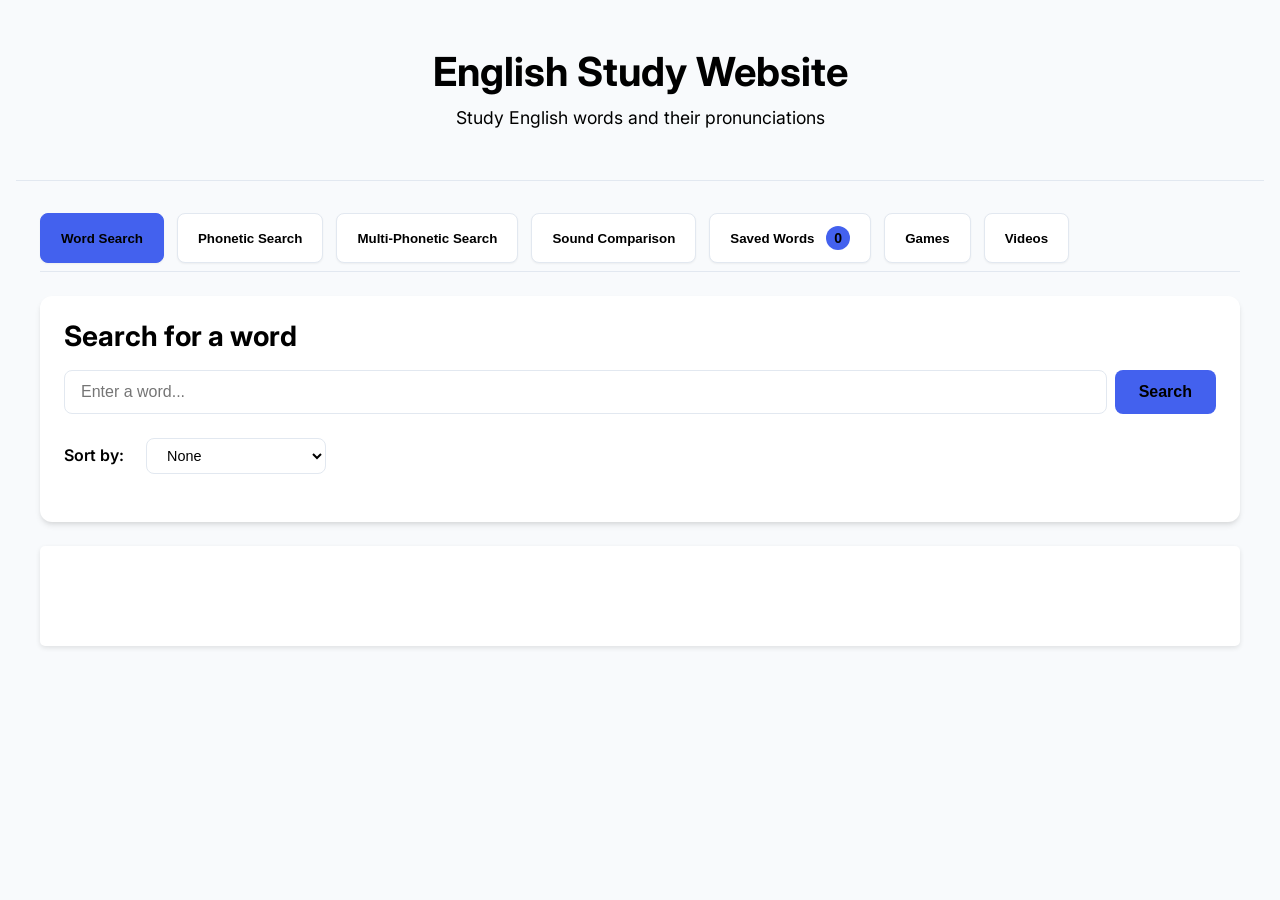
<file: index.html>
<!DOCTYPE html>
<html lang="en">
<head>
    <meta charset="UTF-8">
    <meta name="viewport" content="width=device-width, initial-scale=1.0, maximum-scale=1.0, user-scalable=no">
    <title>English Study Website</title>
    <link rel="stylesheet" href="css/styles.css">
    <link rel="stylesheet" href="css/games.css">
    <link rel="stylesheet" href="css/mobile.css">
    <link rel="stylesheet" href="css/mobile-tip.css">
    <link rel="stylesheet" href="css/save-for-later.css">
    <link rel="stylesheet" href="css/enhanced-styles.css">
    <link rel="stylesheet" href="css/card-styles.css">
    <link rel="stylesheet" href="css/animations.css">
    <link rel="stylesheet" href="css/fix-layout.css">
    <link rel="stylesheet" href="css/video-player.css">
    <link rel="stylesheet" href="css/video-tab.css">
    <link rel="stylesheet" href="css/debug.css">
    <link rel="stylesheet" href="css/fix-loading.css">
    <link rel="stylesheet" href="css/simplified-speech-practice.css">
    <link rel="stylesheet" href="css/fix-games-layout.css">
    <link rel="stylesheet" href="https://cdnjs.cloudflare.com/ajax/libs/font-awesome/6.0.0-beta3/css/all.min.css">
    <link rel="preconnect" href="https://fonts.googleapis.com">
    <link rel="preconnect" href="https://fonts.gstatic.com" crossorigin>
    <link href="https://fonts.googleapis.com/css2?family=Inter:wght@400;500;600;700&display=swap" rel="stylesheet">
    <link rel="stylesheet" href="css/enhanced-styles.css">
    <link rel="preconnect" href="https://fonts.googleapis.com">
    <link rel="preconnect" href="https://fonts.gstatic.com" crossorigin>
    <link href="https://fonts.googleapis.com/css2?family=Inter:wght@400;500;600;700&display=swap" rel="stylesheet">
</head>
<body>
    <header>
        <h1>English Study Website</h1>
        <p>Study English words and their pronunciations</p>
    </header>
    
    <main>
        <div class="tabs">
            <button class="tab-btn active" data-tab="word-search">Word Search</button>
            <button class="tab-btn" data-tab="phonetic-search">Phonetic Search</button>
            <button class="tab-btn" data-tab="multi-phonetic-search">Multi-Phonetic Search</button>
            <button class="tab-btn" data-tab="sound-comparison">Sound Comparison</button>
            <button class="tab-btn" data-tab="saved-words">Saved Words <span id="saved-words-count" class="saved-words-count">0</span></button>
            <button class="tab-btn" data-tab="games">Games</button>
            <button class="tab-btn" data-tab="videos">Videos</button>
        </div>
        
        <div class="content">
            <div id="word-search" class="search-panel active">
                <h2>Search for a word</h2>
                <div class="search-container">
                    <input type="text" id="word-input" placeholder="Enter a word...">
                    <button id="word-search-btn" class="primary-btn">Search</button>
                </div>
                <div class="sort-container">
                    <label for="sort-select">Sort by:</label>
                    <select id="sort-select" class="sort-select">
                        <option value="none">None</option>
                        <option value="level-asc">Level (A1 to C2)</option>
                        <option value="level-desc">Level (C2 to A1)</option>
                        <option value="alpha-asc">Alphabetical (A-Z)</option>
                        <option value="alpha-desc">Alphabetical (Z-A)</option>
                    </select>
                </div>
            </div>
            
            <div id="phonetic-search" class="search-panel">
                <h2>Search by phonetic sound</h2>
                <div class="search-container">
                    <input type="text" id="phonetic-input" placeholder="Enter a phonetic sound...">
                    <button id="phonetic-search-btn" class="primary-btn">Search</button>
                </div>
                <div class="sort-container">
                    <label for="phonetic-sort-select">Sort by:</label>
                    <select id="phonetic-sort-select" class="sort-select">
                        <option value="none">None</option>
                        <option value="level-asc">Level (A1 to C2)</option>
                        <option value="level-desc">Level (C2 to A1)</option>
                        <option value="alpha-asc">Alphabetical (A-Z)</option>
                        <option value="alpha-desc">Alphabetical (Z-A)</option>
                    </select>
                </div>
                
                <div class="phonetic-buttons">
                    <h3>Common Vowel Sounds</h3>
                    <div class="button-group">
                        <button class="phonetic-btn" data-sound="æ">æ</button>
                        <button class="phonetic-btn" data-sound="ə">ə</button>
                        <button class="phonetic-btn" data-sound="ɑ">ɑ</button>
                        <button class="phonetic-btn" data-sound="ɔ">ɔ</button>
                        <button class="phonetic-btn" data-sound="ɛ">ɛ</button>
                        <button class="phonetic-btn" data-sound="ɪ">ɪ</button>
                        <button class="phonetic-btn" data-sound="i">i</button>
                        <button class="phonetic-btn" data-sound="ʊ">ʊ</button>
                        <button class="phonetic-btn" data-sound="u">u</button>
                        <button class="phonetic-btn" data-sound="ʌ">ʌ</button>
                        <button class="phonetic-btn" data-sound="e">e</button>
                        <button class="phonetic-btn" data-sound="ɒ">ɒ</button>
                    </div>
                    
                    <h3>Diphthongs</h3>
                    <div class="button-group">
                        <button class="phonetic-btn" data-sound="eɪ">eɪ</button>
                        <button class="phonetic-btn" data-sound="aɪ">aɪ</button>
                        <button class="phonetic-btn" data-sound="ɔɪ">ɔɪ</button>
                        <button class="phonetic-btn" data-sound="əʊ">əʊ</button>
                        <button class="phonetic-btn" data-sound="aʊ">aʊ</button>
                    </div>
                    
                    <h3>Common Consonant Sounds</h3>
                    <div class="button-group">
                        <button class="phonetic-btn" data-sound="p">p</button>
                        <button class="phonetic-btn" data-sound="b">b</button>
                        <button class="phonetic-btn" data-sound="t">t</button>
                        <button class="phonetic-btn" data-sound="d">d</button>
                        <button class="phonetic-btn" data-sound="k">k</button>
                        <button class="phonetic-btn" data-sound="g">g</button>
                        <button class="phonetic-btn" data-sound="f">f</button>
                        <button class="phonetic-btn" data-sound="v">v</button>
                        <button class="phonetic-btn" data-sound="s">s</button>
                        <button class="phonetic-btn" data-sound="z">z</button>
                        <button class="phonetic-btn" data-sound="θ">θ</button>
                        <button class="phonetic-btn" data-sound="ð">ð</button>
                        <button class="phonetic-btn" data-sound="ʃ">ʃ</button>
                        <button class="phonetic-btn" data-sound="ʒ">ʒ</button>
                        <button class="phonetic-btn" data-sound="h">h</button>
                    </div>
                    
                    <h3>Combined & Other Sounds</h3>
                    <div class="button-group">
                        <button class="phonetic-btn" data-sound="tʃ">tʃ</button>
                        <button class="phonetic-btn" data-sound="dʒ">dʒ</button>
                        <button class="phonetic-btn" data-sound="m">m</button>
                        <button class="phonetic-btn" data-sound="n">n</button>
                        <button class="phonetic-btn" data-sound="ŋ">ŋ</button>
                        <button class="phonetic-btn" data-sound="l">l</button>
                        <button class="phonetic-btn" data-sound="r">r</button>
                        <button class="phonetic-btn" data-sound="w">w</button>
                        <button class="phonetic-btn" data-sound="j">j</button>
                    </div>
                </div>
            </div>
            
            <div id="multi-phonetic-search" class="search-panel">
                <h2>Search by multiple phonetic sounds</h2>
                <p>Select multiple sounds to find words containing them:</p>
                
                <div class="search-mode">
                    <label>
                        <input type="radio" name="search-mode" value="AND" checked>
                        AND (words containing ALL selected sounds)
                    </label>
                    <label>
                        <input type="radio" name="search-mode" value="OR">
                        OR (words containing ANY of the selected sounds)
                    </label>
                </div>
                
                <div class="selected-sounds">
                    <p>Selected sounds: <span id="selected-sounds-display">None</span></p>
                </div>
                
                <div class="sort-container">
                    <label for="multi-phonetic-sort-select">Sort by:</label>
                    <select id="multi-phonetic-sort-select" class="sort-select">
                        <option value="none">None</option>
                        <option value="level-asc">Level (A1 to C2)</option>
                        <option value="level-desc">Level (C2 to A1)</option>
                        <option value="alpha-asc">Alphabetical (A-Z)</option>
                        <option value="alpha-desc">Alphabetical (Z-A)</option>
                    </select>
                </div>
                
                <div class="phonetic-checkboxes">
                    <h3>Vowel Sounds</h3>
                    <div class="checkbox-group">
                        <label class="phonetic-checkbox">
                            <input type="checkbox" data-sound="æ">
                            <span>æ</span>
                        </label>
                        <label class="phonetic-checkbox">
                            <input type="checkbox" data-sound="ə">
                            <span>ə</span>
                        </label>
                        <label class="phonetic-checkbox">
                            <input type="checkbox" data-sound="ɑ">
                            <span>ɑ</span>
                        </label>
                        <label class="phonetic-checkbox">
                            <input type="checkbox" data-sound="ɔ">
                            <span>ɔ</span>
                        </label>
                        <label class="phonetic-checkbox">
                            <input type="checkbox" data-sound="ɛ">
                            <span>ɛ</span>
                        </label>
                        <label class="phonetic-checkbox">
                            <input type="checkbox" data-sound="ɪ">
                            <span>ɪ</span>
                        </label>
                        <label class="phonetic-checkbox">
                            <input type="checkbox" data-sound="i">
                            <span>i</span>
                        </label>
                        <label class="phonetic-checkbox">
                            <input type="checkbox" data-sound="ʊ">
                            <span>ʊ</span>
                        </label>
                        <label class="phonetic-checkbox">
                            <input type="checkbox" data-sound="u">
                            <span>u</span>
                        </label>
                        <label class="phonetic-checkbox">
                            <input type="checkbox" data-sound="ʌ">
                            <span>ʌ</span>
                        </label>
                        <label class="phonetic-checkbox">
                            <input type="checkbox" data-sound="e">
                            <span>e</span>
                        </label>
                        <label class="phonetic-checkbox">
                            <input type="checkbox" data-sound="ɒ">
                            <span>ɒ</span>
                        </label>
                    </div>
                    
                    <h3>Diphthongs</h3>
                    <div class="checkbox-group">
                        <label class="phonetic-checkbox">
                            <input type="checkbox" data-sound="eɪ">
                            <span>eɪ</span>
                        </label>
                        <label class="phonetic-checkbox">
                            <input type="checkbox" data-sound="aɪ">
                            <span>aɪ</span>
                        </label>
                        <label class="phonetic-checkbox">
                            <input type="checkbox" data-sound="ɔɪ">
                            <span>ɔɪ</span>
                        </label>
                        <label class="phonetic-checkbox">
                            <input type="checkbox" data-sound="əʊ">
                            <span>əʊ</span>
                        </label>
                        <label class="phonetic-checkbox">
                            <input type="checkbox" data-sound="aʊ">
                            <span>aʊ</span>
                        </label>
                    </div>
                    
                    <h3>Consonant Sounds</h3>
                    <div class="checkbox-group">
                        <label class="phonetic-checkbox">
                            <input type="checkbox" data-sound="p">
                            <span>p</span>
                        </label>
                        <label class="phonetic-checkbox">
                            <input type="checkbox" data-sound="b">
                            <span>b</span>
                        </label>
                        <label class="phonetic-checkbox">
                            <input type="checkbox" data-sound="t">
                            <span>t</span>
                        </label>
                        <label class="phonetic-checkbox">
                            <input type="checkbox" data-sound="d">
                            <span>d</span>
                        </label>
                        <label class="phonetic-checkbox">
                            <input type="checkbox" data-sound="k">
                            <span>k</span>
                        </label>
                        <label class="phonetic-checkbox">
                            <input type="checkbox" data-sound="g">
                            <span>g</span>
                        </label>
                        <label class="phonetic-checkbox">
                            <input type="checkbox" data-sound="f">
                            <span>f</span>
                        </label>
                        <label class="phonetic-checkbox">
                            <input type="checkbox" data-sound="v">
                            <span>v</span>
                        </label>
                        <label class="phonetic-checkbox">
                            <input type="checkbox" data-sound="θ">
                            <span>θ</span>
                        </label>
                        <label class="phonetic-checkbox">
                            <input type="checkbox" data-sound="ð">
                            <span>ð</span>
                        </label>
                        <label class="phonetic-checkbox">
                            <input type="checkbox" data-sound="s">
                            <span>s</span>
                        </label>
                        <label class="phonetic-checkbox">
                            <input type="checkbox" data-sound="z">
                            <span>z</span>
                        </label>
                        <label class="phonetic-checkbox">
                            <input type="checkbox" data-sound="ʃ">
                            <span>ʃ</span>
                        </label>
                        <label class="phonetic-checkbox">
                            <input type="checkbox" data-sound="ʒ">
                            <span>ʒ</span>
                        </label>
                        <label class="phonetic-checkbox">
                            <input type="checkbox" data-sound="h">
                            <span>h</span>
                        </label>
                        <label class="phonetic-checkbox">
                            <input type="checkbox" data-sound="m">
                            <span>m</span>
                        </label>
                        <label class="phonetic-checkbox">
                            <input type="checkbox" data-sound="n">
                            <span>n</span>
                        </label>
                        <label class="phonetic-checkbox">
                            <input type="checkbox" data-sound="ŋ">
                            <span>ŋ</span>
                        </label>
                        <label class="phonetic-checkbox">
                            <input type="checkbox" data-sound="l">
                            <span>l</span>
                        </label>
                        <label class="phonetic-checkbox">
                            <input type="checkbox" data-sound="r">
                            <span>r</span>
                        </label>
                        <label class="phonetic-checkbox">
                            <input type="checkbox" data-sound="w">
                            <span>w</span>
                        </label>
                        <label class="phonetic-checkbox">
                            <input type="checkbox" data-sound="j">
                            <span>j</span>
                        </label>
                    </div>
                    
                    <h3>Combined Sounds</h3>
                    <div class="checkbox-group">
                        <label class="phonetic-checkbox">
                            <input type="checkbox" data-sound="tʃ">
                            <span>tʃ</span>
                        </label>
                        <label class="phonetic-checkbox">
                            <input type="checkbox" data-sound="dʒ">
                            <span>dʒ</span>
                        </label>
                    </div>
                </div>
                
                <div class="search-controls">
                    <div class="search-mode">
                        <span>Search Mode:</span>
                        <label>
                            <input type="radio" name="search-mode" value="AND" checked>
                            <span>AND (all sounds)</span>
                        </label>
                        <label>
                            <input type="radio" name="search-mode" value="OR">
                            <span>OR (any sound)</span>
                        </label>
                    </div>
                    <div class="selected-sounds-display">
                        <span>Selected Sounds:</span>
                        <span id="selected-sounds">None</span>
                    </div>
                    <button id="multi-phonetic-search-btn" class="primary-btn">Search Selected Sounds</button>
                    <button id="clear-selection-btn" class="secondary-btn">Clear Selection</button>
                </div>
            </div>
            
            <div id="sound-comparison" class="search-panel">
                <div class="comparison-header">
                    <h3>Compare two phonetic sounds and find similar words</h3>
                    <p>Select two sounds to compare and find words that have similar phonetic structures</p>
                </div>
                
                <div class="comparison-container">
                    <div class="sound-selector">
                        <div class="sound-column">
                            <h4>First Sound</h4>
                            <select id="first-sound-select" class="sound-select">
                                <option value="">Select a sound</option>
                                <optgroup label="Vowels-TEMP">
                                    <option value="æ">æ</option>
                                    <option value="ə">ə</option>
                                    <option value="ɑ">ɑ</option>
                                    <option value="ɔ">ɔ</option>
                                    <option value="ɛ">ɛ</option>
                                    <option value="ɪ">ɪ</option>
                                    <option value="i">i</option>
                                    <option value="ʊ">ʊ</option>
                                    <option value="u">u</option>
                                    <option value="ʌ">ʌ</option>
                                    <option value="e">e</option>
                                    <option value="ɒ">ɒ</option>
                                </optgroup>
                                <optgroup label="Consonants">
                                    <option value="p">p</option>
                                    <option value="b">b</option>
                                    <option value="t">t</option>
                                    <option value="d">d</option>
                                    <option value="k">k</option>
                                    <option value="g">g</option>
                                    <option value="f">f</option>
                                    <option value="v">v</option>
                                    <option value="θ">θ</option>
                                    <option value="ð">ð</option>
                                    <option value="s">s</option>
                                    <option value="z">z</option>
                                    <option value="ʃ">ʃ</option>
                                    <option value="ʒ">ʒ</option>
                                </optgroup>
                                <optgroup label="Combined Sounds">
                                    <option value="tʃ">tʃ</option>
                                    <option value="dʒ">dʒ</option>
                                </optgroup>
                            </select>
                        </div>
                        
                        <div class="sound-column">
                            <h4>Second Sound</h4>
                            <select id="second-sound-select" class="sound-select">
                                <option value="">Select a sound</option>
                                <optgroup label="Vowels-TEMP">
                                    <option value="æ">æ</option>
                                    <option value="ə">ə</option>
                                    <option value="ɑ">ɑ</option>
                                    <option value="ɔ">ɔ</option>
                                    <option value="ɛ">ɛ</option>
                                    <option value="ɪ">ɪ</option>
                                    <option value="i">i</option>
                                    <option value="ʊ">ʊ</option>
                                    <option value="u">u</option>
                                    <option value="ʌ">ʌ</option>
                                    <option value="e">e</option>
                                    <option value="ɒ">ɒ</option>
                                </optgroup>
                                <optgroup label="Consonants">
                                    <option value="p">p</option>
                                    <option value="b">b</option>
                                    <option value="t">t</option>
                                    <option value="d">d</option>
                                    <option value="k">k</option>
                                    <option value="g">g</option>
                                    <option value="f">f</option>
                                    <option value="v">v</option>
                                    <option value="θ">θ</option>
                                    <option value="ð">ð</option>
                                    <option value="s">s</option>
                                    <option value="z">z</option>
                                    <option value="ʃ">ʃ</option>
                                    <option value="ʒ">ʒ</option>
                                </optgroup>
                                <optgroup label="Combined Sounds">
                                    <option value="tʃ">tʃ</option>
                                    <option value="dʒ">dʒ</option>
                                </optgroup>
                            </select>
                        </div>
                    </div>
                    
                    <button id="compare-sounds-btn" class="primary-btn">Compare Sounds</button>
                </div>
                
                <div class="position-navigation" id="position-navigation" style="display: none;">
                    <h4>Jump to Position:</h4>
                    <div class="position-buttons">
                        <button id="first-position-btn" class="position-btn active">First Position</button>
                        <button id="middle-position-btn" class="position-btn">Middle Position</button>
                        <button id="last-position-btn" class="position-btn">Last Position</button>
                    </div>
                </div>
                
                <div class="comparison-results">
                    <div class="comparison-column">
                        <h4 id="first-sound-title">First Sound: <span></span></h4>
                        <div id="first-sound-results" class="sound-results"></div>
                    </div>
                    
                    <div class="comparison-column">
                        <h4 id="second-sound-title">Second Sound: <span></span></h4>
                        <div id="second-sound-results" class="sound-results"></div>
                    </div>
                </div>
            </div>
            
            <div id="saved-words" class="search-panel">
                <div class="saved-words-header">
                    <h2>Saved Words <span id="saved-words-count-header" class="saved-words-count">0</span></h2>
                    <div class="saved-words-actions">
                        <button id="export-saved-words" class="secondary-btn">Export to CSV</button>
                        <button id="clear-saved-words" class="danger-btn">Clear All</button>
                    </div>
                </div>
                <div class="sort-container">
                    <label for="saved-words-sort-select">Sort by:</label>
                    <select id="saved-words-sort-select" class="sort-select">
                        <option value="none">None</option>
                        <option value="level-asc">Level (A1 to C2)</option>
                        <option value="level-desc">Level (C2 to A1)</option>
                        <option value="alpha-asc">Alphabetical (A-Z)</option>
                        <option value="alpha-desc">Alphabetical (Z-A)</option>
                    </select>
                </div>
                <div id="saved-words-results"></div>
            </div>
            
            <div id="games" class="search-panel">
                <div class="games-container">
                    <h2>Pronunciation Games</h2>
                    <p>Select a game to practice your pronunciation skills:</p>
                    
                    <div class="games-grid" id="games-grid">
                        <!-- Game cards will be added dynamically -->
                    </div>
                    
                    <div id="game-area"></div>
                </div>
            </div>
            
            <div id="videos" class="search-panel">
                <div class="video-container">
                    <h2>English Listening Practice</h2>
                    <p>Improve your English listening skills with these video lessons:</p>
                    
                    <div class="filter-controls">
                        <div class="filter-group">
                            <label for="series-filter">Series:</label>
                            <select id="series-filter">
                                <option value="all">All Series</option>
                                <!-- Series will be populated dynamically -->
                            </select>
                        </div>
                        
                        <div class="filter-group">
                            <label for="search-filter">Search:</label>
                            <input type="text" id="search-filter" placeholder="Search videos...">
                        </div>
                    </div>
                    
                    <!-- Grid View -->
                    <div id="video-grid" class="video-grid">
                        <!-- Videos will be loaded here dynamically -->
                    </div>
                    
                    <div id="no-results" class="no-results" style="display: none;">
                        <p>No videos match your search criteria. Please try different filters.</p>
                    </div>
                </div>
            </div>
        </div>
        
        <div id="results"></div>
        
        <div id="loading" class="loading hidden">
            <div class="spinner"></div>
        </div>
    </main>
    
    <!-- <footer>
        <p>Data sourced from Oxford Learner's Dictionary</p>
    </footer> -->
    
    <!-- Core Scripts -->
    <script src="js/core/dom-elements.js"></script>
    <script src="js/core/app.js"></script>
    <script src="js/core/pagination.js"></script>
    
    <!-- Feature Scripts -->
    <script src="js/features/display-results.js"></script>
    <script src="js/features/word-search.js"></script>
    <script src="js/features/phonetic-search.js"></script>
    <script src="js/features/multi-phonetic-search.js"></script>
    <script src="js/features/sound-comparison.js"></script>
    <script src="js/features/speech-recognition.js"></script>
    <script src="js/features/mobile-optimization.js"></script>
    <script src="js/features/save-for-later.js"></script>
    
    <!-- Game Scripts -->
    <script src="js/games/sound-matching-game.js"></script>
    <script src="js/games/minimal-pairs-challenge.js"></script>
    <script src="js/games/sound-position-puzzle.js"></script>
    <script src="js/games/phonetic-hangman.js"></script>
    <script src="js/games/sound-sorting.js"></script>
    <script src="js/games/games-manager.js"></script>
    
    <!-- Video Scripts -->
    <script src="listening-practice-resources/listening.js"></script>
    <script src="js/features/video-tab.js"></script>
    <script src="js/features/video-player.js"></script>
</body>
</html>
</file>
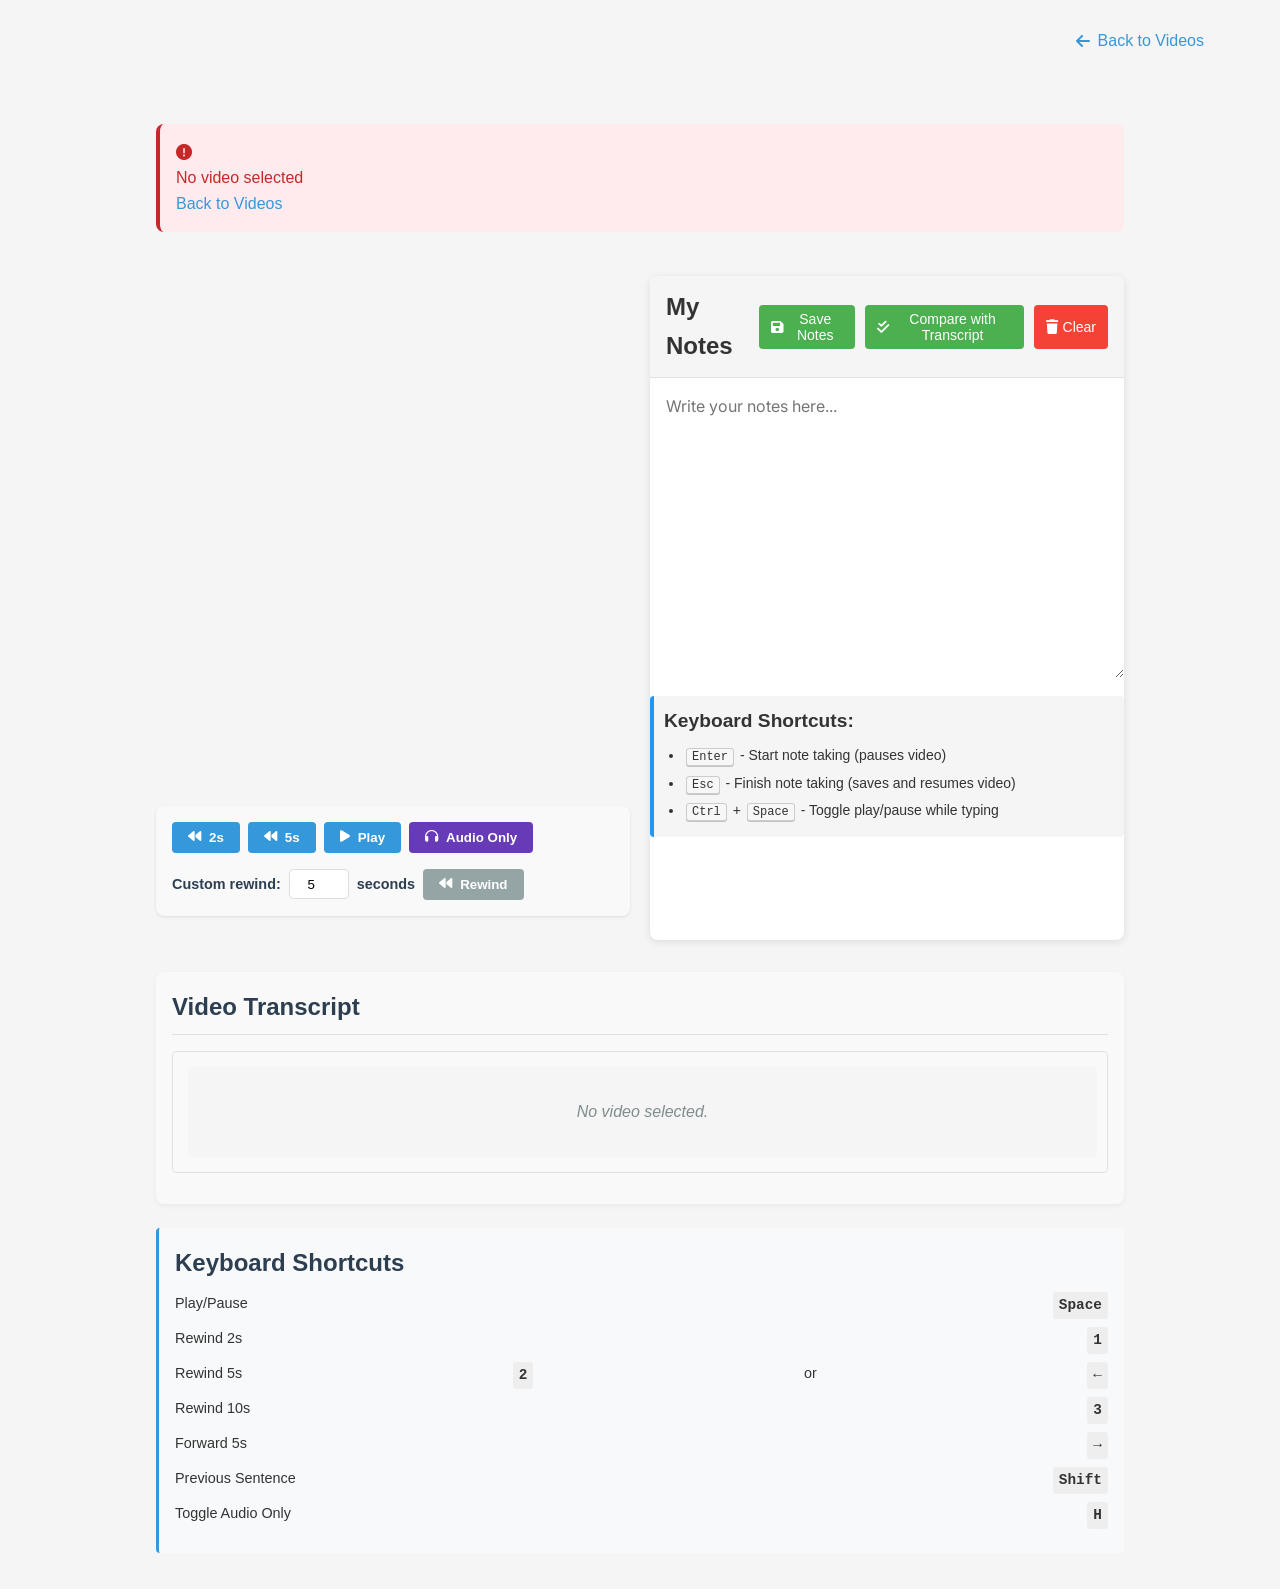
<file: video-player.html>
<!DOCTYPE html>
<html lang="en">
<head>
    <meta charset="UTF-8">
    <meta name="viewport" content="width=device-width, initial-scale=1.0, maximum-scale=1.0, user-scalable=no">
    <title>Video Player - English Study Website</title>
    <link rel="stylesheet" href="css/styles.css">
    <link rel="stylesheet" href="css/video-player.css">
    <link rel="stylesheet" href="css/mobile.css">
    <link rel="stylesheet" href="css/animations.css">
    <link rel="stylesheet" href="css/fix-layout.css">
    <link rel="stylesheet" href="css/fix-loading.css">
    <link rel="stylesheet" href="css/transcript-comparison.css">
    <link rel="preconnect" href="https://fonts.googleapis.com">
    <link rel="preconnect" href="https://fonts.gstatic.com" crossorigin>
    <link href="https://fonts.googleapis.com/css2?family=Inter:wght@400;500;600;700&display=swap" rel="stylesheet">
    <link rel="stylesheet" href="https://cdnjs.cloudflare.com/ajax/libs/font-awesome/6.0.0-beta3/css/all.min.css">
</head>
<body>
    <header>
        <div class="header-content">
            <h1></h1>
            <a href="index.html" class="back-to-home">
                <i class="fas fa-arrow-left"></i> Back to Videos
            </a>
        </div>
    </header>
    
    <main>
        <div id="video-player-container" class="video-player-container">
            <div id="video-details"></div>
            
            <div class="video-content-layout">
                <div class="video-section">
                    <div class="video-player">
                        <div id="youtube-player"></div>
                        <div class="video-overlay" id="video-overlay">
                            <div class="overlay-message">
                                <i class="fas fa-headphones fa-3x"></i>
                                <h3>Audio Only Mode</h3>
                                <p>Video is hidden to help you focus on listening</p>
                                <button id="show-video-btn" class="overlay-button">Show Video</button>
                            </div>
                        </div>
                    </div>
                    
                    <!-- Video controls -->
                    <div class="video-controls">
                        <div class="control-group">
                            <button id="rewind-2s" class="control-button">
                                <i class="fas fa-backward"></i> 2s
                            </button>
                            <button id="rewind-5s" class="control-button">
                                <i class="fas fa-backward"></i> 5s
                            </button>
                            <button id="play-pause" class="control-button">
                                <i class="fas fa-play"></i> Play
                            </button>
                            <button id="audio-only-toggle" class="control-button audio-only-btn">
                                <i class="fas fa-headphones"></i> Audio Only
                            </button>
                        </div>
                        
                        <div class="control-group">
                            <span class="control-label">Custom rewind:</span>
                            <input type="number" id="custom-time" class="control-input" min="1" max="60" value="5">
                            <span class="control-label">seconds</span>
                            <button id="rewind-custom" class="control-button secondary">
                                <i class="fas fa-backward"></i> Rewind
                            </button>
                        </div>
                    </div>
                </div>
                
                <!-- Note taking section - now side by side with video -->
                <div class="note-taking-section">
                    <div class="note-header">
                        <h3>My Notes</h3>
                        <div class="note-controls">
                            <button id="save-note" class="note-button">
                                <i class="fas fa-save"></i> Save Notes
                            </button>
                            <button id="compare-transcript" class="note-button">
                                <i class="fas fa-check-double"></i> Compare with Transcript
                            </button>
                            <button id="clear-note" class="note-button secondary">
                                <i class="fas fa-trash"></i> Clear
                            </button>
                        </div>
                    </div>
                    <textarea id="video-notes" placeholder="Write your notes here..."></textarea>
                    <div class="keyboard-shortcuts">
                        <h4>Keyboard Shortcuts:</h4>
                        <ul>
                            <li><kbd>Enter</kbd> - Start note taking (pauses video)</li>
                            <li><kbd>Esc</kbd> - Finish note taking (saves and resumes video)</li>
                            <li><kbd>Ctrl</kbd> + <kbd>Space</kbd> - Toggle play/pause while typing</li>
                        </ul>
                    </div>
                </div>
            </div>
            
            <!-- Subtitle display section -->
            <div id="subtitle-container" class="subtitle-container">
                <div class="subtitle-header">
                    <h3>Video Transcript</h3>
                </div>
                
                <div id="full-transcript" class="full-transcript">
                    <!-- Transcript content will be loaded here -->
                    <div class="loading-transcript">Loading transcript...</div>
                </div>
            </div>
            
            <div class="shortcut-info">
                <h3>Keyboard Shortcuts</h3>
                <ul class="shortcut-list">
                    <li><span>Play/Pause</span> <span class="shortcut-key">Space</span></li>
                    <li><span>Rewind 2s</span> <span class="shortcut-key">1</span></li>
                    <li><span>Rewind 5s</span> <span class="shortcut-key">2</span> or <span class="shortcut-key">←</span></li>
                    <li><span>Rewind 10s</span> <span class="shortcut-key">3</span></li>
                    <li><span>Forward 5s</span> <span class="shortcut-key">→</span></li>
                    <li><span>Previous Sentence</span> <span class="shortcut-key">Shift</span></li>
                    <li><span>Toggle Audio Only</span> <span class="shortcut-key">H</span></li>
                </ul>
            </div>
        </div>
        
        <div id="loading" class="loading hidden">
            <div class="spinner"></div>
        </div>
    </main>
    
    <!-- Scripts -->
    <script src="listening-practice-resources/listening.js"></script>
    <script src="js/features/video-player.js"></script>
    <script src="js/features/video-notes.js"></script>
    <script src="js/features/subtitle-display.js"></script>
    <script src="js/features/transcript-comparison.js"></script>
</body>
</html>
</file>
<file: css/styles.css>
/* Main styles for English Study Website */

/* General styles */
* {
    box-sizing: border-box;
    margin: 0;
    padding: 0;
}

body {
    font-family: Arial, sans-serif;
    line-height: 1.6;
    color: #333;
    background-color: #f5f5f5;
    padding: 20px;
    max-width: 1200px;
    margin: 0 auto;
}

header {
    text-align: center;
    margin-bottom: 30px;
}

h1 {
    color: #2c3e50;
    margin-bottom: 10px;
}

h2 {
    color: #3498db;
    margin-bottom: 15px;
}

h3 {
    color: #2980b9;
    margin: 15px 0 10px;
}

/* Tabs */
.tabs {
    display: flex;
    flex-wrap: wrap;
    margin-bottom: 20px;
    border-bottom: 2px solid #ddd;
}

.tab-btn {
    padding: 10px 20px;
    background-color: #f8f8f8;
    border: none;
    border-radius: 5px 5px 0 0;
    cursor: pointer;
    margin-right: 5px;
    font-weight: bold;
    transition: background-color 0.3s;
}

.tab-btn:hover {
    background-color: #e0e0e0;
}

.tab-btn.active {
    background-color: #3498db;
    color: white;
}

/* Search panels */
.search-panel {
    display: none;
    padding: 20px;
    background-color: white;
    border-radius: 5px;
    box-shadow: 0 2px 5px rgba(0, 0, 0, 0.1);
    margin-bottom: 20px;
}

.search-panel.active {
    display: block;
}

.search-container {
    display: flex;
    margin-bottom: 15px;
}

.search-container input {
    flex: 1;
    padding: 10px;
    border: 1px solid #ddd;
    border-radius: 5px 0 0 5px;
    font-size: 16px;
}

.search-container button {
    padding: 10px 20px;
    background-color: #3498db;
    color: white;
    border: none;
    border-radius: 0 5px 5px 0;
    cursor: pointer;
    font-size: 16px;
    transition: background-color 0.3s;
}

.search-container button:hover {
    background-color: #2980b9;
}

/* Sort container */
.sort-container {
    margin: 15px 0;
    display: flex;
    align-items: center;
}

.sort-container label {
    margin-right: 10px;
    font-weight: bold;
}

.sort-select {
    padding: 8px;
    border: 1px solid #ddd;
    border-radius: 5px;
    background-color: white;
    font-size: 14px;
    min-width: 180px;
}

/* Phonetic buttons */
.phonetic-buttons {
    margin-top: 20px;
}

.button-group {
    display: flex;
    flex-wrap: wrap;
    gap: 8px;
    margin-bottom: 15px;
}

.phonetic-btn {
    padding: 8px 12px;
    background-color: #f0f0f0;
    border: 1px solid #ddd;
    border-radius: 4px;
    cursor: pointer;
    font-size: 16px;
    transition: all 0.2s;
}

.phonetic-btn:hover {
    background-color: #e0e0e0;
}

.phonetic-btn:active {
    background-color: #3498db;
    color: white;
}

/* Multi-phonetic search */
.search-mode {
    margin: 15px 0;
}

.search-mode label {
    margin-right: 20px;
    display: inline-flex;
    align-items: center;
}

.search-mode input {
    margin-right: 5px;
}

.selected-sounds {
    margin: 15px 0;
    padding: 10px;
    background-color: #f8f8f8;
    border-radius: 5px;
}

.phonetic-checkboxes {
    margin-top: 20px;
}

.checkbox-group {
    display: flex;
    flex-wrap: wrap;
    gap: 10px;
    margin-bottom: 15px;
}

.phonetic-checkbox {
    display: inline-flex;
    align-items: center;
    padding: 5px 10px;
    background-color: #f0f0f0;
    border: 1px solid #ddd;
    border-radius: 4px;
    cursor: pointer;
}

.phonetic-checkbox input {
    margin-right: 5px;
}

.phonetic-checkbox:hover {
    background-color: #e0e0e0;
}

/* Sound comparison */
.sound-comparison-container {
    display: flex;
    flex-direction: column;
    gap: 15px;
}

.sound-selectors {
    display: flex;
    gap: 15px;
    margin-bottom: 15px;
}

.sound-selector {
    flex: 1;
}

.sound-selector select {
    width: 100%;
    padding: 10px;
    border: 1px solid #ddd;
    border-radius: 5px;
    font-size: 16px;
}

.position-navigation {
    background-color: #f8f8f8;
    padding: 15px;
    border-radius: 5px;
    margin: 20px 0;
    display: flex;
    flex-direction: column;
    align-items: center;
}

.position-buttons {
    display: flex;
    gap: 10px;
    margin: 10px 0;
    width: 100%;
    max-width: 600px;
}

.position-btn {
    flex: 1;
    padding: 10px;
    background-color: #f0f0f0;
    border: 1px solid #ddd;
    border-radius: 4px;
    cursor: pointer;
    transition: all 0.2s;
    font-weight: bold;
}

.position-btn:hover {
    background-color: #e0e0e0;
}

.position-btn.active {
    background-color: #3498db;
    color: white;
}

.comparison-results {
    display: flex;
    gap: 20px;
    margin-top: 20px;
}

.comparison-column {
    flex: 1;
    background-color: #f8f8f8;
    border-radius: 5px;
    padding: 15px;
    box-shadow: 0 2px 5px rgba(0, 0, 0, 0.1);
}

.comparison-column h4 {
    margin-bottom: 15px;
    color: #2c3e50;
    font-size: 18px;
    border-bottom: 2px solid #3498db;
    padding-bottom: 8px;
}

.comparison-words {
    display: grid;
    grid-template-columns: repeat(auto-fill, minmax(200px, 1fr));
    gap: 15px;
}

.comparison-word {
    background-color: white;
    border-radius: 5px;
    padding: 12px;
    box-shadow: 0 1px 3px rgba(0, 0, 0, 0.1);
    transition: transform 0.2s;
}

.comparison-word:hover {
    transform: translateY(-3px);
    box-shadow: 0 4px 6px rgba(0, 0, 0, 0.1);
}

.comparison-word h4 {
    color: #2c3e50;
    margin-bottom: 8px;
    font-size: 16px;
    border-bottom: none;
    padding-bottom: 0;
}

.word-phonetics {
    font-size: 14px;
    color: #7f8c8d;
    margin-bottom: 8px;
}

.word-audio {
    display: flex;
    gap: 8px;
}

.no-results {
    color: #7f8c8d;
    font-style: italic;
    text-align: center;
    padding: 20px;
}

#results {
    margin-top: 30px;
    min-height: 100px;
    background-color: white;
    border-radius: 5px;
    padding: 15px;
    box-shadow: 0 2px 5px rgba(0, 0, 0, 0.1);
}

.word-result {
    background-color: white;
    border-radius: 5px;
    padding: 15px;
    margin-bottom: 15px;
    box-shadow: 0 2px 5px rgba(0, 0, 0, 0.1);
}

.word-result h3 {
    color: #2c3e50;
    margin-bottom: 10px;
}

.word-details {
    display: flex;
    gap: 15px;
    margin-bottom: 10px;
}

.word-type {
    background-color: #3498db;
    color: white;
    padding: 3px 8px;
    border-radius: 3px;
    font-size: 14px;
}

.word-level {
    background-color: #2ecc71;
    color: white;
    padding: 3px 8px;
    border-radius: 3px;
    font-size: 14px;
}

.phonetics {
    margin: 10px 0;
}

.uk-phonetic, .us-phonetic {
    margin-bottom: 5px;
}

.audio-btn {
    background-color: #f0f0f0;
    border: 1px solid #ddd;
    border-radius: 3px;
    padding: 2px 5px;
    margin-left: 10px;
    cursor: pointer;
    font-size: 12px;
}

.audio-btn:hover {
    background-color: #e0e0e0;
}

/* Pagination */
.pagination-controls {
    display: flex;
    justify-content: center;
    align-items: center;
    margin-top: 20px;
    gap: 15px;
}

.pagination-btn {
    padding: 8px 15px;
    background-color: #f0f0f0;
    border: 1px solid #ddd;
    border-radius: 4px;
    cursor: pointer;
    transition: all 0.2s;
}

.pagination-btn:hover:not(:disabled) {
    background-color: #e0e0e0;
}

.pagination-btn:disabled {
    opacity: 0.5;
    cursor: not-allowed;
}

.page-indicator {
    font-weight: bold;
}

/* Loading indicator */
#loading {
    display: flex;
    justify-content: center;
    margin: 20px 0;
}

.hidden {
    display: none !important;
}

.spinner {
    border: 4px solid rgba(0, 0, 0, 0.1);
    border-left-color: #3498db;
    border-radius: 50%;
    width: 30px;
    height: 30px;
    animation: spin 1s linear infinite;
}

@keyframes spin {
    to {
        transform: rotate(360deg);
    }
}

/* Error message */
.error {
    color: #e74c3c;
    padding: 10px;
    background-color: #fadbd8;
    border-radius: 5px;
    margin-bottom: 15px;
}

/* Links */
a {
    color: #3498db;
    text-decoration: none;
}

a:hover {
    text-decoration: underline;
}

/* Buttons */
.primary-btn {
    padding: 10px 20px;
    background-color: #3498db;
    color: white;
    border: none;
    border-radius: 5px;
    cursor: pointer;
    font-size: 16px;
    transition: background-color 0.3s;
}

.primary-btn:hover {
    background-color: #2980b9;
}

.secondary-btn {
    padding: 8px 15px;
    background-color: #f0f0f0;
    border: 1px solid #ddd;
    border-radius: 4px;
    cursor: pointer;
    font-size: 14px;
    transition: all 0.2s;
}

.secondary-btn:hover {
    background-color: #e0e0e0;
}

/* Games section */
.games-container {
    display: grid;
    grid-template-columns: repeat(auto-fill, minmax(250px, 1fr));
    gap: 20px;
    margin-top: 20px;
}

.game-card {
    background-color: white;
    border-radius: 5px;
    padding: 20px;
    box-shadow: 0 2px 5px rgba(0, 0, 0, 0.1);
    transition: transform 0.3s;
}

.game-card:hover {
    transform: translateY(-5px);
}

.game-card h3 {
    color: #2c3e50;
    margin-bottom: 10px;
}

.game-card p {
    margin-bottom: 15px;
    color: #7f8c8d;
}

.game-card .play-btn {
    display: inline-block;
    padding: 8px 15px;
    background-color: #3498db;
    color: white;
    border: none;
    border-radius: 4px;
    cursor: pointer;
    transition: background-color 0.3s;
}

.game-card .play-btn:hover {
    background-color: #2980b9;
}

/* Responsive design */
@media (max-width: 768px) {
    .tabs {
        flex-direction: column;
    }
    
    .tab-btn {
        margin-bottom: 5px;
        border-radius: 5px;
    }
    
    .search-container {
        flex-direction: column;
    }
    
    .search-container input {
        border-radius: 5px;
        margin-bottom: 10px;
    }
    
    .search-container button {
        border-radius: 5px;
    }
    
    .sound-selectors {
        flex-direction: column;
    }
    
    .comparison-results {
        flex-direction: column;
    }
}
</file>
<file: css/games.css>
/* Games Styles */

/* Games Container */
.games-container {
    padding: 1rem;
}

.games-grid {
    display: grid;
    grid-template-columns: repeat(auto-fill, minmax(300px, 1fr));
    gap: 1.5rem;
    margin-top: 1.5rem;
}

/* Game Card */
.game-card {
    background-color: #f9f9f9;
    border-radius: 8px;
    padding: 1.5rem;
    box-shadow: 0 2px 5px rgba(0, 0, 0, 0.1);
    transition: transform 0.2s, box-shadow 0.2s;
}

.game-card:hover {
    transform: translateY(-5px);
    box-shadow: 0 5px 15px rgba(0, 0, 0, 0.1);
}

.game-card h3 {
    margin-top: 0;
    color: #2c3e50;
}

.game-card p {
    color: #7f8c8d;
    margin-bottom: 1.5rem;
}

.play-btn {
    background-color: #3498db;
    color: white;
    border: none;
    border-radius: 4px;
    padding: 0.5rem 1rem;
    cursor: pointer;
    font-weight: bold;
    transition: background-color 0.2s;
}

.play-btn:hover {
    background-color: #2980b9;
}

/* Game Area */
#game-area {
    margin-top: 2rem;
    display: none;
}

.game-header {
    display: flex;
    align-items: center;
    margin-bottom: 1.5rem;
}

.back-btn {
    background-color: #ecf0f1;
    border: none;
    border-radius: 4px;
    padding: 0.5rem 1rem;
    margin-right: 1rem;
    cursor: pointer;
    transition: background-color 0.2s;
}

.back-btn:hover {
    background-color: #bdc3c7;
}

/* Game Container */
.game-container {
    background-color: #f9f9f9;
    border-radius: 8px;
    padding: 1.5rem;
    box-shadow: 0 2px 5px rgba(0, 0, 0, 0.1);
}

.game-status {
    display: flex;
    justify-content: space-between;
    margin-bottom: 1.5rem;
    padding: 0.5rem;
    background-color: #ecf0f1;
    border-radius: 4px;
}

.game-controls {
    margin-top: 1.5rem;
    display: flex;
    gap: 1rem;
}

.feedback {
    margin-top: 1.5rem;
    padding: 1rem;
    border-radius: 4px;
}

.success {
    color: #27ae60;
    font-weight: bold;
}

.error {
    color: #e74c3c;
    font-weight: bold;
}

.warning {
    color: #f39c12;
    font-weight: bold;
}

.final-score {
    text-align: center;
    font-size: 1.2rem;
    margin: 2rem 0;
}

/* Sound Matching Game */
.sound-matching-game .word-display {
    text-align: center;
    margin: 1.5rem 0;
    padding: 1rem;
    background-color: white;
    border-radius: 8px;
    box-shadow: 0 1px 3px rgba(0, 0, 0, 0.1);
}

.sound-matching-game .word-display h3 {
    font-size: 2rem;
    margin: 0;
}

.sound-matching-game .sound-options {
    display: flex;
    flex-wrap: wrap;
    gap: 0.5rem;
    margin: 1.5rem 0;
}

.sound-option {
    background-color: white;
    border: 1px solid #ddd;
    border-radius: 4px;
    padding: 0.5rem 1rem;
    cursor: pointer;
    transition: all 0.2s;
}

.sound-option:hover {
    background-color: #f0f0f0;
}

.sound-option.selected {
    background-color: #3498db;
    color: white;
    border-color: #2980b9;
}

.sound-option.correct {
    background-color: #2ecc71;
    color: white;
    border-color: #27ae60;
}

.sound-option.incorrect {
    background-color: #e74c3c;
    color: white;
    border-color: #c0392b;
}

/* Minimal Pairs Challenge */
.minimal-pairs-challenge .audio-player {
    text-align: center;
    margin: 1.5rem 0;
}

.minimal-pairs-challenge .word-options {
    display: flex;
    justify-content: center;
    gap: 2rem;
    margin: 1.5rem 0;
}

.word-option {
    background-color: white;
    border: 1px solid #ddd;
    border-radius: 4px;
    padding: 1rem 2rem;
    font-size: 1.5rem;
    cursor: pointer;
    transition: all 0.2s;
}

.word-option:hover {
    background-color: #f0f0f0;
}

.word-option.selected {
    background-color: #3498db;
    color: white;
    border-color: #2980b9;
}

.word-option.correct {
    background-color: #2ecc71;
    color: white;
    border-color: #27ae60;
}

.word-option.incorrect {
    background-color: #e74c3c;
    color: white;
    border-color: #c0392b;
}

/* Sound Position Puzzle */
.sound-position-puzzle .puzzle-instruction {
    background-color: #ecf0f1;
    padding: 1rem;
    border-radius: 4px;
    margin-bottom: 1.5rem;
}

.sound-position-puzzle .highlight {
    background-color: #3498db;
    color: white;
    padding: 0.2rem 0.5rem;
    border-radius: 3px;
}

.sound-position-puzzle .word-grid {
    display: grid;
    grid-template-columns: repeat(auto-fill, minmax(120px, 1fr));
    gap: 0.5rem;
    margin-bottom: 1.5rem;
}

/* Phonetic Hangman */
.phonetic-hangman .phonetic-display {
    text-align: center;
    font-size: 1.5rem;
    margin: 1.5rem 0;
    padding: 1rem;
    background-color: white;
    border-radius: 8px;
    box-shadow: 0 1px 3px rgba(0, 0, 0, 0.1);
}

.phonetic-hangman .word-display {
    text-align: center;
    font-size: 2rem;
    letter-spacing: 0.5rem;
    margin: 1.5rem 0;
}

.phonetic-hangman .keyboard {
    display: flex;
    flex-direction: column;
    align-items: center;
    gap: 0.5rem;
    margin: 1.5rem 0;
}

.keyboard-row {
    display: flex;
    gap: 0.3rem;
}

.keyboard-key {
    width: 2.5rem;
    height: 2.5rem;
    display: flex;
    justify-content: center;
    align-items: center;
    background-color: white;
    border: 1px solid #ddd;
    border-radius: 4px;
    cursor: pointer;
    font-weight: bold;
    transition: all 0.2s;
}

.keyboard-key:hover:not(:disabled) {
    background-color: #f0f0f0;
}

.keyboard-key:disabled {
    opacity: 0.5;
    cursor: not-allowed;
}

/* Sound Sorting Game */
.sound-sorting-game .sorting-area {
    display: grid;
    grid-template-columns: 1fr 2fr;
    gap: 1.5rem;
    margin: 1.5rem 0;
}

.sound-sorting-game .words-to-sort {
    background-color: white;
    border-radius: 8px;
    padding: 1rem;
    box-shadow: 0 1px 3px rgba(0, 0, 0, 0.1);
}

.sound-sorting-game .sound-categories {
    display: grid;
    grid-template-columns: repeat(auto-fit, minmax(200px, 1fr));
    gap: 1rem;
}

.sound-category {
    background-color: white;
    border-radius: 8px;
    padding: 1rem;
    box-shadow: 0 1px 3px rgba(0, 0, 0, 0.1);
}

.drop-zone {
    min-height: 100px;
    border: 2px dashed #ddd;
    border-radius: 4px;
    margin-top: 0.5rem;
    padding: 0.5rem;
    transition: background-color 0.2s;
}

.drop-zone.drag-over {
    background-color: #ecf0f1;
    border-color: #3498db;
}

.word-card {
    background-color: #3498db;
    color: white;
    border-radius: 4px;
    padding: 0.5rem;
    margin: 0.3rem;
    cursor: grab;
    display: inline-block;
}

.word-card.sorted {
    cursor: pointer;
}

.word-card.correct {
    background-color: #2ecc71;
}

.word-card.incorrect {
    background-color: #e74c3c;
}

/* Phonetic Information */
.phonetic-info {
    margin-top: 1.5rem;
    padding: 1rem;
    background-color: #f0f0f0;
    border-radius: 4px;
}

.phonetic-info h4 {
    margin-top: 0;
}

.phonetic-info ul {
    margin: 0;
    padding-left: 1.5rem;
}

/* Responsive Adjustments */
@media (max-width: 768px) {
    .games-grid {
        grid-template-columns: 1fr;
    }
    
    .sound-sorting-game .sorting-area {
        grid-template-columns: 1fr;
    }
    
    .minimal-pairs-challenge .word-options {
        flex-direction: column;
        align-items: center;
    }
}
</file>
<file: css/mobile.css>
/* Mobile Optimization Styles */

/* Base mobile styles */
@media (max-width: 768px) {
    /* General layout */
    body {
        font-size: 16px;
    }
    
    main {
        padding: 10px;
    }
    
    header {
        padding: 10px;
    }
    
    h1 {
        font-size: 24px;
    }
    
    h2 {
        font-size: 20px;
    }
    
    /* Navigation tabs */
    .tabs {
        flex-wrap: wrap;
        justify-content: center;
    }
    
    .tab-btn {
        padding: 8px 12px;
        margin: 2px;
        font-size: 14px;
        flex-grow: 1;
        text-align: center;
    }
    
    /* Search panels */
    .search-panel {
        padding: 15px 10px;
    }
    
    .search-container {
        flex-direction: column;
    }
    
    .search-container input {
        width: 100%;
        margin-bottom: 10px;
    }
    
    .search-container button {
        width: 100%;
    }
    
    /* Phonetic buttons */
    .phonetic-buttons {
        display: grid;
        grid-template-columns: repeat(5, 1fr);
        gap: 5px;
    }
    
    .phonetic-btn {
        padding: 8px;
        font-size: 14px;
        margin: 2px;
    }
    
    /* Multi-phonetic search */
    .checkbox-group {
        grid-template-columns: repeat(4, 1fr);
    }
    
    .phonetic-checkbox {
        margin: 3px;
    }
    
    .search-controls {
        flex-direction: column;
    }
    
    .search-controls button {
        width: 100%;
        margin: 5px 0;
    }
    
    /* Sound comparison */
    .comparison-container {
        flex-direction: column;
    }
    
    .sound-selector {
        flex-direction: column;
    }
    
    .sound-column {
        width: 100%;
        margin-bottom: 15px;
    }
    
    .comparison-results {
        flex-direction: column;
    }
    
    .comparison-column {
        width: 100%;
        margin: 10px 0;
    }
    
    /* Results display */
    .word-card {
        padding: 15px;
    }
    
    .word-header {
        flex-direction: column;
        align-items: flex-start;
    }
    
    .word-title {
        font-size: 22px;
        margin-bottom: 5px;
    }
    
    .audio-controls {
        margin-top: 10px;
    }
    
    /* Pagination */
    .pagination {
        flex-wrap: wrap;
        justify-content: center;
    }
    
    .pagination button {
        margin: 2px;
        padding: 6px 10px;
    }
    
    /* Games section */
    .games-grid {
        grid-template-columns: 1fr;
    }
    
    .game-card {
        margin: 10px 0;
    }
    
    /* Speech recognition */
    .speech-recognition-container {
        bottom: 10px;
        right: 10px;
        left: 10px;
        width: calc(100% - 20px);
        padding: 12px;
    }
    
    .recognized-word {
        font-size: 22px;
        min-height: 34px;
    }
    
    .replay-button, .permission-button {
        padding: 10px;
    }
}

/* Small phones */
@media (max-width: 480px) {
    /* Further optimizations for very small screens */
    .tabs {
        overflow-x: auto;
        justify-content: flex-start;
        padding-bottom: 5px;
    }
    
    .tab-btn {
        flex: 0 0 auto;
        white-space: nowrap;
    }
    
    h1 {
        font-size: 20px;
    }
    
    h2 {
        font-size: 18px;
    }
    
    .phonetic-buttons {
        grid-template-columns: repeat(4, 1fr);
    }
    
    .checkbox-group {
        grid-template-columns: repeat(3, 1fr);
    }
    
    .position-buttons {
        flex-direction: column;
    }
    
    .position-btn {
        width: 100%;
        margin: 3px 0;
    }
    
    /* Ensure touch targets are at least 44x44px */
    button, 
    .tab-btn, 
    .phonetic-btn, 
    .position-btn,
    .pagination button,
    .audio-btn {
        min-height: 44px;
        min-width: 44px;
    }
    
    input[type="checkbox"], 
    input[type="radio"] {
        transform: scale(1.2);
        margin: 10px;
    }
    
    label {
        padding: 10px 0;
    }
}

/* Landscape orientation */
@media (max-width: 768px) and (orientation: landscape) {
    .speech-recognition-container {
        bottom: 5px;
        right: 5px;
        width: 250px;
        left: auto;
    }
    
    .tabs {
        flex-wrap: nowrap;
        overflow-x: auto;
    }
    
    .checkbox-group {
        grid-template-columns: repeat(6, 1fr);
    }
    
    .games-grid {
        grid-template-columns: repeat(2, 1fr);
    }
}

/* Touch-friendly improvements */
@media (hover: none) and (pointer: coarse) {
    /* Larger touch targets for all interactive elements */
    button,
    .tab-btn,
    .phonetic-btn,
    .audio-btn,
    .pagination button,
    select,
    input[type="text"],
    input[type="search"] {
        padding: 12px;
    }
    
    /* Add more space between interactive elements */
    .phonetic-checkbox {
        padding: 8px 4px;
    }
    
    /* Increase spacing for better touch accuracy */
    .word-card {
        margin-bottom: 15px;
    }
    
    /* Make sure form elements are large enough */
    select, input {
        font-size: 16px; /* Prevents iOS zoom on focus */
    }
}
</file>
<file: css/mobile-tip.css>
/* Mobile Tip Banner Styles */

.mobile-tip-banner {
    position: fixed;
    top: 0;
    left: 0;
    right: 0;
    background-color: rgba(52, 152, 219, 0.95);
    color: white;
    padding: 10px 15px;
    display: flex;
    justify-content: space-between;
    align-items: center;
    z-index: 1001;
    box-shadow: 0 2px 5px rgba(0, 0, 0, 0.2);
    transition: opacity 0.5s ease;
}

.tip-content {
    flex: 1;
}

.tip-content p {
    margin: 0;
    font-size: 14px;
}

.dismiss-tip {
    background: none;
    border: none;
    color: white;
    font-size: 20px;
    cursor: pointer;
    padding: 0 5px;
    margin-left: 10px;
}

.touch-record-button {
    background-color: #e74c3c;
    color: white;
    border: none;
    border-radius: 4px;
    padding: 12px 15px;
    margin: 10px 0;
    width: 100%;
    font-size: 16px;
    font-weight: bold;
    transition: background-color 0.3s;
}

.touch-record-button.recording {
    background-color: #c0392b;
    animation: pulse-button 1.5s infinite;
}

@keyframes pulse-button {
    0% { opacity: 1; }
    50% { opacity: 0.7; }
    100% { opacity: 1; }
}

/* Adjust content padding when tip banner is shown */
body.has-tip-banner main {
    padding-top: 50px;
}

/* Landscape orientation specific styles */
@media (orientation: landscape) {
    .mobile-tip-banner {
        padding: 5px 15px;
    }
    
    .touch-record-button {
        padding: 8px 15px;
    }
}
</file>
<file: css/save-for-later.css>
/* Save for Later Styles */

.save-btn {
    background-color: #3498db;
    color: white;
    border: none;
    border-radius: 4px;
    padding: 6px 12px;
    margin-top: 10px;
    cursor: pointer;
    transition: all 0.2s;
    font-size: 0.9rem;
}

.save-btn:hover {
    background-color: #2980b9;
}

.save-btn.unsave {
    background-color: #e74c3c;
}

.save-btn.unsave:hover {
    background-color: #c0392b;
}

.saved-words-header {
    display: flex;
    justify-content: space-between;
    align-items: center;
    margin-bottom: 20px;
}

.saved-words-actions {
    display: flex;
    gap: 10px;
}

.saved-words-count {
    background-color: #3498db;
    color: white;
    border-radius: 50%;
    width: 24px;
    height: 24px;
    display: inline-flex;
    align-items: center;
    justify-content: center;
    font-size: 0.8rem;
    margin-left: 5px;
}

.save-confirmation {
    position: fixed;
    bottom: 20px;
    left: 50%;
    transform: translateX(-50%);
    background-color: #2ecc71;
    color: white;
    padding: 10px 20px;
    border-radius: 4px;
    box-shadow: 0 2px 10px rgba(0, 0, 0, 0.2);
    z-index: 1000;
    display: none;
    animation: fadeInUp 0.3s ease-out;
}

.save-confirmation.already-saved {
    background-color: #f39c12;
}

@keyframes fadeInUp {
    from {
        opacity: 0;
        transform: translate(-50%, 20px);
    }
    to {
        opacity: 1;
        transform: translate(-50%, 0);
    }
}

.sort-container {
    margin-bottom: 20px;
    display: flex;
    align-items: center;
    gap: 10px;
}

.sort-select {
    padding: 8px;
    border-radius: 4px;
    border: 1px solid #ddd;
    background-color: white;
}

.secondary-btn {
    background-color: #2ecc71;
    color: white;
    border: none;
    border-radius: 4px;
    padding: 8px 16px;
    cursor: pointer;
    transition: all 0.2s;
}

.secondary-btn:hover {
    background-color: #27ae60;
}

.danger-btn {
    background-color: #e74c3c;
    color: white;
    border: none;
    border-radius: 4px;
    padding: 8px 16px;
    cursor: pointer;
    transition: all 0.2s;
}

.danger-btn:hover {
    background-color: #c0392b;
}

/* Mobile styles */
@media (max-width: 768px) {
    .saved-words-header {
        flex-direction: column;
        align-items: flex-start;
        gap: 10px;
    }
    
    .saved-words-actions {
        width: 100%;
        justify-content: space-between;
    }
}
</file>
<file: css/enhanced-styles.css>
/* Enhanced Styles for English Study Website */

/* Modern Color Palette */
:root {
  --primary-color: #4361ee;
  --primary-light: #4895ef;
  --primary-dark: #3f37c9;
  --secondary-color: #4cc9f0;
  --accent-color: #f72585;
  --success-color: #4ade80;
  --warning-color: #fbbf24;
  --danger-color: #f87171;
  --text-dark: #1e293b;
  --text-light: #64748b;
  --background-light: #f8fafc;
  --background-white: #ffffff;
  --background-card: #ffffff;
  --border-color: #e2e8f0;
  --shadow-sm: 0 1px 2px rgba(0, 0, 0, 0.05);
  --shadow-md: 0 4px 6px -1px rgba(0, 0, 0, 0.1), 0 2px 4px -1px rgba(0, 0, 0, 0.06);
  --shadow-lg: 0 10px 15px -3px rgba(0, 0, 0, 0.1), 0 4px 6px -2px rgba(0, 0, 0, 0.05);
  --radius-sm: 0.25rem;
  --radius-md: 0.5rem;
  --radius-lg: 0.75rem;
  --radius-xl: 1rem;
  --font-sans: 'Inter', -apple-system, BlinkMacSystemFont, 'Segoe UI', Roboto, Helvetica, Arial, sans-serif;
}

/* Base Styles */
body {
  font-family: var(--font-sans);
  color: var(--text-dark);
  background-color: var(--background-light);
  line-height: 1.6;
  padding: 1rem;
  max-width: 1200px;
  margin: 0 auto;
  transition: all 0.3s ease;
}

/* Typography */
h1, h2, h3, h4, h5, h6 {
  font-weight: 700;
  line-height: 1.2;
  margin-bottom: 1rem;
}

h1 {
  font-size: 2.5rem;
  color: var(--primary-dark);
  margin-bottom: 0.5rem;
}

h2 {
  font-size: 1.75rem;
  color: var(--primary-color);
}

h3 {
  font-size: 1.25rem;
  color: var(--text-dark);
}

p {
  margin-bottom: 1rem;
}

/* Header */
header {
  text-align: center;
  margin-bottom: 2rem;
  padding: 2rem 0;
  border-bottom: 1px solid var(--border-color);
}

header p {
  color: var(--text-light);
  font-size: 1.1rem;
}

/* Navigation Tabs */
.tabs {
  display: flex;
  flex-wrap: wrap;
  gap: 0.5rem;
  margin-bottom: 1.5rem;
  border-bottom: 1px solid var(--border-color);
  padding-bottom: 0.5rem;
}

.tab-btn {
  padding: 0.75rem 1.25rem;
  background-color: var(--background-white);
  border: 1px solid var(--border-color);
  border-radius: var(--radius-md);
  color: var(--text-light);
  font-weight: 600;
  cursor: pointer;
  transition: all 0.2s ease;
  box-shadow: var(--shadow-sm);
}

.tab-btn:hover {
  background-color: var(--background-light);
  color: var(--primary-color);
  transform: translateY(-2px);
  box-shadow: var(--shadow-md);
}

.tab-btn.active {
  background-color: var(--primary-color);
  color: white;
  border-color: var(--primary-color);
}

/* Search Panels */
.search-panel {
  display: none;
  padding: 1.5rem;
  background-color: var(--background-white);
  border-radius: var(--radius-lg);
  box-shadow: var(--shadow-md);
  margin-bottom: 1.5rem;
  animation: fadeIn 0.3s ease;
}

.search-panel.active {
  display: block;
}

@keyframes fadeIn {
  from { opacity: 0; transform: translateY(10px); }
  to { opacity: 1; transform: translateY(0); }
}

/* Search Container */
.search-container {
  display: flex;
  margin-bottom: 1.5rem;
  gap: 0.5rem;
}

.search-container input {
  flex: 1;
  padding: 0.75rem 1rem;
  border: 1px solid var(--border-color);
  border-radius: var(--radius-md);
  font-size: 1rem;
  transition: all 0.2s ease;
}

.search-container input:focus {
  outline: none;
  border-color: var(--primary-light);
  box-shadow: 0 0 0 3px rgba(67, 97, 238, 0.15);
}

.search-container button {
  padding: 0.75rem 1.5rem;
  background-color: var(--primary-color);
  color: white;
  border: none;
  border-radius: var(--radius-md);
  font-weight: 600;
  cursor: pointer;
  transition: all 0.2s ease;
}

.search-container button:hover {
  background-color: var(--primary-dark);
  transform: translateY(-2px);
  box-shadow: var(--shadow-md);
}

/* Sort Container */
.sort-container {
  display: flex;
  align-items: center;
  gap: 0.75rem;
  margin-bottom: 1.5rem;
}

.sort-container label {
  font-weight: 600;
  color: var(--text-light);
}

.sort-select {
  padding: 0.5rem 1rem;
  border: 1px solid var(--border-color);
  border-radius: var(--radius-md);
  background-color: var(--background-white);
  color: var(--text-dark);
  font-size: 0.9rem;
  min-width: 180px;
  transition: all 0.2s ease;
}

.sort-select:focus {
  outline: none;
  border-color: var(--primary-light);
  box-shadow: 0 0 0 3px rgba(67, 97, 238, 0.15);
}

/* Phonetic Buttons */
.phonetic-buttons {
  margin-top: 1.5rem;
}

.button-group {
  display: flex;
  flex-wrap: wrap;
  gap: 0.5rem;
  margin-bottom: 1rem;
}

.phonetic-btn {
  padding: 0.5rem 0.75rem;
  background-color: var(--background-white);
  border: 1px solid var(--border-color);
  border-radius: var(--radius-md);
  font-size: 1rem;
  cursor: pointer;
  transition: all 0.2s ease;
}

.phonetic-btn:hover {
  background-color: var(--background-light);
  border-color: var(--primary-light);
  transform: translateY(-2px);
  box-shadow: var(--shadow-sm);
}

.phonetic-btn:active {
  background-color: var(--primary-color);
  color: white;
}

/* Results */
#results, #saved-words-results {
  margin-top: 2rem;
}

.word-result {
  background-color: var(--background-card);
  border-radius: var(--radius-lg);
  padding: 1.5rem;
  margin-bottom: 1.5rem;
  box-shadow: var(--shadow-md);
  border: 1px solid var(--border-color);
  transition: all 0.2s ease;
}

.word-result:hover {
  transform: translateY(-3px);
  box-shadow: var(--shadow-lg);
}

.word-result h3 {
  color: var(--primary-dark);
  margin-bottom: 0.75rem;
  font-size: 1.5rem;
}

.word-details {
  display: flex;
  flex-wrap: wrap;
  gap: 0.75rem;
  margin-bottom: 1rem;
}

.word-type {
  background-color: var(--primary-light);
  color: white;
  padding: 0.25rem 0.75rem;
  border-radius: var(--radius-md);
  font-size: 0.875rem;
  font-weight: 600;
}

.word-level {
  background-color: var(--secondary-color);
  color: white;
  padding: 0.25rem 0.75rem;
  border-radius: var(--radius-md);
  font-size: 0.875rem;
  font-weight: 600;
}

.phonetics {
  margin: 1rem 0;
  padding: 1rem;
  background-color: var(--background-light);
  border-radius: var(--radius-md);
}

.uk-phonetic, .us-phonetic {
  margin-bottom: 0.5rem;
  display: flex;
  align-items: center;
}

.audio-btn {
  background-color: var(--primary-light);
  color: white;
  border: none;
  border-radius: var(--radius-sm);
  padding: 0.25rem 0.5rem;
  margin-left: 0.75rem;
  cursor: pointer;
  font-size: 0.875rem;
  transition: all 0.2s ease;
}

.audio-btn:hover {
  background-color: var(--primary-dark);
}

/* Pagination */
.pagination-controls {
  display: flex;
  justify-content: center;
  align-items: center;
  margin-top: 2rem;
  gap: 1rem;
}

.pagination-btn {
  padding: 0.5rem 1rem;
  background-color: var(--background-white);
  border: 1px solid var(--border-color);
  border-radius: var(--radius-md);
  cursor: pointer;
  transition: all 0.2s ease;
  font-weight: 600;
}

.pagination-btn:hover:not(:disabled) {
  background-color: var(--background-light);
  border-color: var(--primary-light);
  transform: translateY(-2px);
  box-shadow: var(--shadow-sm);
}

.pagination-btn:disabled {
  opacity: 0.5;
  cursor: not-allowed;
}

.page-indicator {
  font-weight: 600;
  color: var(--text-dark);
}

/* Loading Indicator */
#loading {
  display: flex;
  flex-direction: column;
  align-items: center;
  justify-content: center;
  margin: 2rem 0;
}

.spinner {
  border: 3px solid rgba(0, 0, 0, 0.1);
  border-left-color: var(--primary-color);
  border-radius: 50%;
  width: 40px;
  height: 40px;
  animation: spin 1s linear infinite;
}

@keyframes spin {
  to { transform: rotate(360deg); }
}

/* Save for Later */
.save-btn {
  background-color: var(--primary-color);
  color: white;
  border: none;
  border-radius: var(--radius-md);
  padding: 0.5rem 1rem;
  margin-top: 1rem;
  cursor: pointer;
  transition: all 0.2s ease;
  font-weight: 600;
  display: inline-flex;
  align-items: center;
  gap: 0.5rem;
}

.save-btn:hover {
  background-color: var(--primary-dark);
  transform: translateY(-2px);
  box-shadow: var(--shadow-sm);
}

.save-btn.unsave {
  background-color: var(--danger-color);
}

.save-btn.unsave:hover {
  background-color: #ef4444;
}

.save-btn::before {
  content: "📌";
  font-size: 1rem;
}

.save-btn.unsave::before {
  content: "✖";
}

.saved-words-header {
  display: flex;
  justify-content: space-between;
  align-items: center;
  margin-bottom: 1.5rem;
}

.saved-words-actions {
  display: flex;
  gap: 0.75rem;
}

.saved-words-count {
  background-color: var(--primary-color);
  color: white;
  border-radius: 50%;
  width: 24px;
  height: 24px;
  display: inline-flex;
  align-items: center;
  justify-content: center;
  font-size: 0.875rem;
  margin-left: 0.5rem;
  font-weight: 600;
}

.secondary-btn {
  background-color: var(--success-color);
  color: white;
  border: none;
  border-radius: var(--radius-md);
  padding: 0.5rem 1rem;
  cursor: pointer;
  transition: all 0.2s ease;
  font-weight: 600;
  display: inline-flex;
  align-items: center;
  gap: 0.5rem;
}

.secondary-btn:hover {
  background-color: #22c55e;
  transform: translateY(-2px);
  box-shadow: var(--shadow-sm);
}

.secondary-btn::before {
  content: "📊";
  font-size: 1rem;
}

.danger-btn {
  background-color: var(--danger-color);
  color: white;
  border: none;
  border-radius: var(--radius-md);
  padding: 0.5rem 1rem;
  cursor: pointer;
  transition: all 0.2s ease;
  font-weight: 600;
  display: inline-flex;
  align-items: center;
  gap: 0.5rem;
}

.danger-btn:hover {
  background-color: #ef4444;
  transform: translateY(-2px);
  box-shadow: var(--shadow-sm);
}

.danger-btn::before {
  content: "🗑️";
  font-size: 1rem;
}

/* Save Confirmation */
.save-confirmation {
  position: fixed;
  bottom: 2rem;
  left: 50%;
  transform: translateX(-50%);
  background-color: var(--success-color);
  color: white;
  padding: 1rem 1.5rem;
  border-radius: var(--radius-md);
  box-shadow: var(--shadow-lg);
  z-index: 1000;
  display: none;
  animation: fadeInUp 0.3s ease-out;
  font-weight: 600;
}

.save-confirmation.already-saved {
  background-color: var(--warning-color);
}

@keyframes fadeInUp {
  from { opacity: 0; transform: translate(-50%, 20px); }
  to { opacity: 1; transform: translate(-50%, 0); }
}

/* Responsive Design */
@media (max-width: 768px) {
  .tabs {
    flex-wrap: nowrap;
    overflow-x: auto;
    padding-bottom: 0.5rem;
    gap: 0.25rem;
  }
  
  .tab-btn {
    padding: 0.5rem 0.75rem;
    font-size: 0.875rem;
    white-space: nowrap;
  }
  
  .search-container {
    flex-direction: column;
  }
  
  .search-container input {
    width: 100%;
    margin-bottom: 0.5rem;
  }
  
  .search-container button {
    width: 100%;
  }
  
  .word-details {
    flex-direction: column;
    align-items: flex-start;
    gap: 0.5rem;
  }
  
  .saved-words-header {
    flex-direction: column;
    align-items: flex-start;
    gap: 1rem;
  }
  
  .saved-words-actions {
    width: 100%;
    justify-content: space-between;
  }
}

/* Dark Mode Support */
@media (prefers-color-scheme: dark) {
  /* Override dark mode preferences to always use light theme */
  :root {
    --primary-color: #4361ee;
    --primary-light: #4895ef;
    --primary-dark: #3f37c9;
    --secondary-color: #4cc9f0;
    --accent-color: #f72585;
    --success-color: #4ade80;
    --warning-color: #fbbf24;
    --danger-color: #f87171;
    --text-dark: #1e293b;
    --text-light: #64748b;
    --background-light: #f8fafc;
    --background-white: #ffffff;
    --background-card: #ffffff;
    --border-color: #e2e8f0;
    --shadow-sm: 0 1px 2px rgba(0, 0, 0, 0.05);
    --shadow-md: 0 4px 6px -1px rgba(0, 0, 0, 0.1), 0 2px 4px -1px rgba(0, 0, 0, 0.06);
    --shadow-lg: 0 10px 15px -3px rgba(0, 0, 0, 0.1), 0 4px 6px -2px rgba(0, 0, 0, 0.05);
  }
  
  body {
    background-color: var(--background-light);
    color: var(--text-dark);
  }
  
  .word-result {
    background-color: var(--background-card);
    border: 1px solid var(--border-color);
  }
  
  .phonetics {
    background-color: var(--background-light);
  }
  
  .search-container input,
  .sort-select {
    background-color: var(--background-white);
    color: var(--text-dark);
    border-color: var(--border-color);
  }
  
  .phonetic-btn {
    background-color: var(--background-white);
    color: var(--text-dark);
    border: 1px solid var(--border-color);
  }
  
  .tab-btn {
    background-color: var(--background-white);
    color: var(--text-light);
    border: 1px solid var(--border-color);
  }
  
  .tab-btn.active {
    background-color: var(--primary-color);
    color: white;
  }
  
  h1 {
    color: var(--primary-dark);
  }
  
  h2 {
    color: var(--primary-color);
  }
  
  h3 {
    color: var(--text-dark);
  }
}
</file>
<file: css/card-styles.css>
/* Enhanced Card Styles for Word Results */

.word-result {
  position: relative;
  background-color: var(--background-card);
  border-radius: var(--radius-lg);
  padding: 1.5rem;
  margin-bottom: 1.5rem;
  box-shadow: var(--shadow-md);
  border: 1px solid var(--border-color);
  transition: all 0.3s ease;
  overflow: hidden;
}

.word-result::before {
  content: "";
  position: absolute;
  top: 0;
  left: 0;
  width: 4px;
  height: 100%;
  background-color: var(--primary-color);
  border-radius: var(--radius-lg) 0 0 var(--radius-lg);
}

.word-result:hover {
  transform: translateY(-5px);
  box-shadow: var(--shadow-lg);
}

.word-result h3 {
  color: var(--primary-dark);
  margin-bottom: 0.75rem;
  font-size: 1.5rem;
  display: flex;
  align-items: center;
  gap: 0.5rem;
}

.word-result h3::after {
  content: "";
  display: inline-block;
  width: 8px;
  height: 8px;
  background-color: var(--primary-color);
  border-radius: 50%;
  margin-left: 0.5rem;
}

.word-details {
  display: flex;
  flex-wrap: wrap;
  gap: 0.75rem;
  margin-bottom: 1rem;
}

.word-type {
  background-color: var(--primary-light);
  color: white;
  padding: 0.25rem 0.75rem;
  border-radius: var(--radius-md);
  font-size: 0.875rem;
  font-weight: 600;
  display: inline-flex;
  align-items: center;
  gap: 0.25rem;
}

.word-type::before {
  content: "📝";
  font-size: 0.875rem;
}

.word-level {
  background-color: var(--secondary-color);
  color: white;
  padding: 0.25rem 0.75rem;
  border-radius: var(--radius-md);
  font-size: 0.875rem;
  font-weight: 600;
  display: inline-flex;
  align-items: center;
  gap: 0.25rem;
}

.word-level::before {
  content: "🏆";
  font-size: 0.875rem;
}

.phonetics {
  margin: 1rem 0;
  padding: 1rem;
  background-color: var(--background-light);
  border-radius: var(--radius-md);
  border-left: 3px solid var(--primary-light);
}

.uk-phonetic, .us-phonetic {
  margin-bottom: 0.75rem;
  display: flex;
  align-items: center;
  gap: 0.5rem;
}

.uk-phonetic::before {
  content: "🇬🇧";
  font-size: 1rem;
}

.us-phonetic::before {
  content: "🇺🇸";
  font-size: 1rem;
}

.audio-btn {
  background-color: var(--primary-light);
  color: white;
  border: none;
  border-radius: var(--radius-sm);
  padding: 0.25rem 0.5rem;
  margin-left: 0.75rem;
  cursor: pointer;
  font-size: 0.875rem;
  transition: all 0.2s ease;
  display: inline-flex;
  align-items: center;
  gap: 0.25rem;
}

.audio-btn::before {
  content: "🔊";
  font-size: 0.875rem;
}

.audio-btn:hover {
  background-color: var(--primary-dark);
  transform: translateY(-2px);
  box-shadow: var(--shadow-sm);
}

.oxford-link {
  display: inline-flex;
  align-items: center;
  gap: 0.5rem;
  color: var(--primary-color);
  font-weight: 600;
  text-decoration: none;
  margin-top: 1rem;
  padding: 0.5rem 0;
  transition: all 0.2s ease;
}

.oxford-link::before {
  content: "📚";
  font-size: 1rem;
}

.oxford-link:hover {
  color: var(--primary-dark);
  transform: translateX(5px);
}

/* Level-specific styling */
.word-result[data-level="A1"]::before {
  background-color: #4ade80; /* Green for beginner */
}

.word-result[data-level="A2"]::before {
  background-color: #34d399;
}

.word-result[data-level="B1"]::before {
  background-color: #fbbf24; /* Yellow for intermediate */
}

.word-result[data-level="B2"]::before {
  background-color: #f59e0b;
}

.word-result[data-level="C1"]::before {
  background-color: #f87171; /* Red for advanced */
}

.word-result[data-level="C2"]::before {
  background-color: #ef4444;
}

/* Word type specific styling */
.word-type[data-type="noun"] {
  background-color: #4361ee;
}

.word-type[data-type="verb"] {
  background-color: #3b82f6;
}

.word-type[data-type="adjective"] {
  background-color: #8b5cf6;
}

.word-type[data-type="adverb"] {
  background-color: #ec4899;
}

.word-type[data-type="preposition"] {
  background-color: #10b981;
}

.word-type[data-type="conjunction"] {
  background-color: #f59e0b;
}

.word-type[data-type="pronoun"] {
  background-color: #6366f1;
}

.word-type[data-type="interjection"] {
  background-color: #f43f5e;
}

/* Card hover effects */
.word-result:hover .phonetics {
  border-left-color: var(--accent-color);
}

.word-result:hover h3::after {
  background-color: var(--accent-color);
}

/* Saved word indicator */
.word-result.saved::after {
  content: "📌";
  position: absolute;
  top: 1rem;
  right: 1rem;
  font-size: 1.25rem;
}

/* Animation for new results */
.word-result {
  animation: fadeInUp 0.5s ease-out;
  animation-fill-mode: both;
}

/* Responsive adjustments */
@media (max-width: 768px) {
  .word-result {
    padding: 1.25rem;
  }
  
  .word-result h3 {
    font-size: 1.25rem;
  }
  
  .phonetics {
    padding: 0.75rem;
  }
}
</file>
<file: css/animations.css>
/* Animations for English Study Website */

/* Fade In */
@keyframes fadeIn {
  from { opacity: 0; }
  to { opacity: 1; }
}

.fade-in {
  animation: fadeIn 0.5s ease-in-out;
}

/* Fade In Up */
@keyframes fadeInUp {
  from {
    opacity: 0;
    transform: translateY(20px);
  }
  to {
    opacity: 1;
    transform: translateY(0);
  }
}

.fade-in-up {
  animation: fadeInUp 0.5s ease-out;
}

/* Fade In Down */
@keyframes fadeInDown {
  from {
    opacity: 0;
    transform: translateY(-20px);
  }
  to {
    opacity: 1;
    transform: translateY(0);
  }
}

.fade-in-down {
  animation: fadeInDown 0.5s ease-out;
}

/* Scale In */
@keyframes scaleIn {
  from {
    opacity: 0;
    transform: scale(0.9);
  }
  to {
    opacity: 1;
    transform: scale(1);
  }
}

.scale-in {
  animation: scaleIn 0.3s ease-out;
}

/* Slide In Right */
@keyframes slideInRight {
  from {
    opacity: 0;
    transform: translateX(-20px);
  }
  to {
    opacity: 1;
    transform: translateX(0);
  }
}

.slide-in-right {
  animation: slideInRight 0.3s ease-out;
}

/* Slide In Left */
@keyframes slideInLeft {
  from {
    opacity: 0;
    transform: translateX(20px);
  }
  to {
    opacity: 1;
    transform: translateX(0);
  }
}

.slide-in-left {
  animation: slideInLeft 0.3s ease-out;
}

/* Pulse */
@keyframes pulse {
  0% {
    transform: scale(1);
  }
  50% {
    transform: scale(1.05);
  }
  100% {
    transform: scale(1);
  }
}

.pulse {
  animation: pulse 1.5s infinite;
}

/* Bounce */
@keyframes bounce {
  0%, 20%, 50%, 80%, 100% {
    transform: translateY(0);
  }
  40% {
    transform: translateY(-10px);
  }
  60% {
    transform: translateY(-5px);
  }
}

.bounce {
  animation: bounce 2s infinite;
}

/* Spin */
@keyframes spin {
  from {
    transform: rotate(0deg);
  }
  to {
    transform: rotate(360deg);
  }
}

.spin {
  animation: spin 1s linear infinite;
}

/* Shimmer */
@keyframes shimmer {
  0% {
    background-position: -200% 0;
  }
  100% {
    background-position: 200% 0;
  }
}

.shimmer {
  background: linear-gradient(90deg, 
    rgba(255,255,255,0) 0%, 
    rgba(255,255,255,0.2) 50%, 
    rgba(255,255,255,0) 100%);
  background-size: 200% 100%;
  animation: shimmer 1.5s infinite;
}

/* Highlight */
@keyframes highlight {
  0% {
    background-color: transparent;
  }
  20% {
    background-color: rgba(67, 97, 238, 0.2);
  }
  100% {
    background-color: transparent;
  }
}

.highlight {
  animation: highlight 2s ease-out;
}

/* Apply animations to specific elements */
.word-result {
  animation: fadeInUp 0.5s ease-out;
  animation-fill-mode: both;
}

.word-result:nth-child(1) { animation-delay: 0.1s; }
.word-result:nth-child(2) { animation-delay: 0.2s; }
.word-result:nth-child(3) { animation-delay: 0.3s; }
.word-result:nth-child(4) { animation-delay: 0.4s; }
.word-result:nth-child(5) { animation-delay: 0.5s; }
.word-result:nth-child(6) { animation-delay: 0.6s; }
.word-result:nth-child(7) { animation-delay: 0.7s; }
.word-result:nth-child(8) { animation-delay: 0.8s; }
.word-result:nth-child(9) { animation-delay: 0.9s; }
.word-result:nth-child(10) { animation-delay: 1s; }

.search-panel.active {
  animation: fadeIn 0.3s ease-out;
}

.save-confirmation {
  animation: fadeInUp 0.3s ease-out, fadeOut 0.3s ease-in 2.7s forwards;
}

@keyframes fadeOut {
  from { opacity: 1; }
  to { opacity: 0; }
}

/* Button hover effects */
.primary-btn, .secondary-btn, .danger-btn, .save-btn {
  transition: all 0.2s ease;
}

.primary-btn:hover, .secondary-btn:hover, .danger-btn:hover, .save-btn:hover {
  transform: translateY(-2px);
  box-shadow: 0 4px 6px -1px rgba(0, 0, 0, 0.1), 0 2px 4px -1px rgba(0, 0, 0, 0.06);
}

.primary-btn:active, .secondary-btn:active, .danger-btn:active, .save-btn:active {
  transform: translateY(0);
}

/* Tab transition */
.tab-btn {
  transition: all 0.3s ease;
}

.tab-btn:hover {
  transform: translateY(-2px);
}

/* Phonetic button effects */
.phonetic-btn {
  transition: all 0.2s ease;
}

.phonetic-btn:hover {
  transform: translateY(-2px);
  box-shadow: 0 2px 4px rgba(0, 0, 0, 0.1);
}

.phonetic-btn:active {
  transform: translateY(0);
}
</file>
<file: css/fix-layout.css>
/* Fix layout issues */

/* Reset container styles */
#results {
    width: 100% !important;
    max-width: 100% !important;
    box-sizing: border-box !important;
    padding: 0 !important;
    margin: 0 auto !important;
    overflow: visible !important;
    position: static !important;
    left: auto !important;
    right: auto !important;
    transform: none !important;
}

/* Fix results wrapper */
.results-wrapper {
    width: 100% !important;
    max-width: 800px !important; /* Limit max width for better readability */
    box-sizing: border-box !important;
    padding: 0 !important;
    margin: 0 auto !important; /* Center the wrapper */
    display: block !important;
}

/* Fix word result cards */
.word-result {
    width: 100% !important;
    max-width: 800px !important; /* Limit max width for better readability */
    box-sizing: border-box !important;
    margin-left: auto !important;
    margin-right: auto !important;
    position: static !important;
    left: auto !important;
    right: auto !important;
    transform: none !important;
    overflow: visible !important;
    display: block !important;
    padding: 15px !important;
    border-radius: 8px !important;
}

/* Fix content container */
.content {
    width: 100% !important;
    max-width: 100% !important;
    box-sizing: border-box !important;
    overflow: visible !important;
}

/* Fix main container */
main {
    width: 100% !important;
    max-width: 1200px !important; /* Match the original max-width */
    box-sizing: border-box !important;
    overflow: visible !important;
    margin: 0 auto !important;
}

/* Fix body and html */
html, body {
    overflow-x: hidden !important;
    width: 100% !important;
    max-width: 100% !important;
}

/* Fix pagination controls */
.pagination-controls {
    width: 100% !important;
    display: flex !important;
    justify-content: center !important;
    gap: 10px !important;
    margin-top: 20px !important;
    position: static !important;
}

/* Fix search panels */
.search-panel {
    width: 100% !important;
    max-width: 100% !important;
    box-sizing: border-box !important;
}

/* Fix tabs */
.tabs {
    width: 100% !important;
    max-width: 100% !important;
    box-sizing: border-box !important;
    display: flex !important;
    flex-wrap: wrap !important;
}

/* Fix any flex issues */
.word-details, .uk-phonetic, .us-phonetic {
    flex-wrap: wrap !important;
}

/* Fix any overflow issues */
* {
    overflow-wrap: break-word !important;
    word-wrap: break-word !important;
}

/* Fix Speech Practice section */
#speech-recognition {
    display: flex !important;
    flex-direction: column !important;
    align-items: center !important;
    width: 100% !important;
    max-width: 800px !important;
    margin: 0 auto !important;
}

.record-container {
    display: flex !important;
    flex-direction: column !important;
    align-items: center !important;
    width: 100% !important;
    max-width: 600px !important;
    margin: 20px auto !important;
}

.record-button {
    width: 100% !important;
    /* height: 40px !important; */
    /* border-radius: 50% !important; */
    background-color: #e74c3c !important;
    color: white !important;
    border: none !important;
    font-size: 16px !important;
    cursor: pointer !important;
    display: flex !important;
    align-items: center !important;
    justify-content: center !important;
    margin: 0 auto !important;
}

.record-button:hover {
    background-color: #c0392b !important;
}

.record-button:active {
    transform: scale(0.95) !important;
}

.record-instructions {
    text-align: center !important;
    margin: 20px 0 !important;
    font-size: 16px !important;
}

.recognition-result {
    margin-top: 20px !important;
    text-align: center !important;
    width: 100% !important;
}

/* Restore original styling for specific elements */
.loading {
    position: fixed !important;
    top: 50% !important;
    left: 50% !important;
    transform: translate(-50%, -50%) !important;
    z-index: 1000 !important;
    background-color: rgba(255, 255, 255, 0.9) !important;
    padding: 20px !important;
    border-radius: 8px !important;
    box-shadow: 0 2px 10px rgba(0, 0, 0, 0.1) !important;
    display: flex !important;
    flex-direction: column !important;
    align-items: center !important;
}

/* Restore original font sizes */
h3 {
    font-size: 1.5rem !important;
}

h4 {
    font-size: 1.2rem !important;
}

/* Restore original button styling */
button {
    cursor: pointer !important;
}

/* Restore original link styling */
a {
    text-decoration: none !important;
    color: #3498db !important;
}

a:hover {
    text-decoration: underline !important;
}
</file>
<file: css/video-player.css>
/* Video Player Styles */

.video-container {
  padding: 1rem;
  width: 100%;
  box-sizing: border-box;
}

/* Video Grid for the home page */
.video-grid {
  display: grid;
  grid-template-columns: repeat(auto-fill, minmax(300px, 1fr));
  gap: 1.5rem;
  margin-top: 1.5rem;
}

/* Video Card */
.video-card {
  background-color: #f9f9f9;
  border-radius: 8px;
  overflow: hidden;
  box-shadow: 0 2px 5px rgba(0, 0, 0, 0.1);
  transition: transform 0.2s, box-shadow 0.2s;
  display: flex;
  flex-direction: column;
  height: 100%;
}

.video-card:hover {
  transform: translateY(-5px);
  box-shadow: 0 5px 15px rgba(0, 0, 0, 0.1);
}

.video-thumbnail {
  position: relative;
  width: 100%;
  padding-top: 56.25%; /* 16:9 aspect ratio */
  background-color: #000;
  overflow: hidden;
}

.video-thumbnail img {
  position: absolute;
  top: 0;
  left: 0;
  width: 100%;
  height: 100%;
  object-fit: cover;
}

.video-duration {
  position: absolute;
  bottom: 10px;
  right: 10px;
  background-color: rgba(0, 0, 0, 0.7);
  color: white;
  padding: 3px 6px;
  border-radius: 4px;
  font-size: 0.8rem;
}

.video-info {
  padding: 1rem;
  flex-grow: 1;
  display: flex;
  flex-direction: column;
}

.video-title {
  font-size: 1.1rem;
  font-weight: 600;
  margin-bottom: 0.5rem;
  color: #2c3e50;
}

.video-description {
  font-size: 0.9rem;
  color: #7f8c8d;
  margin-bottom: 1rem;
  flex-grow: 1;
}

.video-meta {
  display: flex;
  justify-content: space-between;
  font-size: 0.8rem;
  color: #95a5a6;
}

.video-level {
  padding: 2px 8px;
  border-radius: 4px;
  font-weight: 500;
}

.level-beginner {
  background-color: #e8f5e9;
  color: #2e7d32;
}

.level-intermediate {
  background-color: #e3f2fd;
  color: #1565c0;
}

.level-advanced {
  background-color: #fce4ec;
  color: #c2185b;
}

.level-all {
  background-color: #f3e5f5;
  color: #7b1fa2;
}

/* Video Player Page */
.video-player-container {
  width: 100%;
  max-width: 1000px;
  margin: 0 auto;
  padding: 1rem;
}

.video-player {
  position: relative;
  width: 100%;
  padding-top: 56.25%; /* 16:9 aspect ratio */
  margin-bottom: 1rem;
}

.video-player iframe {
  position: absolute;
  top: 0;
  left: 0;
  width: 100%;
  height: 100%;
  border: none;
  border-radius: 8px;
}

.video-controls {
  display: flex;
  flex-wrap: wrap;
  gap: 1rem;
  margin-bottom: 1.5rem;
  padding: 1rem;
  background-color: #f9f9f9;
  border-radius: 8px;
  box-shadow: 0 1px 3px rgba(0, 0, 0, 0.1);
}

.control-group {
  display: flex;
  align-items: center;
  gap: 0.5rem;
}

.control-label {
  font-size: 0.9rem;
  font-weight: 600;
  color: #2c3e50;
}

.control-button {
  background-color: #3498db;
  color: white;
  border: none;
  border-radius: 4px;
  padding: 0.5rem 1rem;
  cursor: pointer;
  font-weight: 600;
  transition: background-color 0.2s;
  display: flex;
  align-items: center;
  gap: 0.5rem;
}

.control-button:hover {
  background-color: #2980b9;
}

.control-button.secondary {
  background-color: #95a5a6;
}

.control-button.secondary:hover {
  background-color: #7f8c8d;
}

.control-input {
  width: 60px;
  padding: 0.4rem;
  border: 1px solid #ddd;
  border-radius: 4px;
  text-align: center;
}

.shortcut-info {
  margin-top: 1rem;
  padding: 1rem;
  background-color: #f8f9fa;
  border-left: 3px solid #3498db;
  border-radius: 4px;
}

.shortcut-info h3 {
  margin-top: 0;
  font-size: 1rem;
  color: #2c3e50;
}

.shortcut-list {
  list-style-type: none;
  padding: 0;
  margin: 0.5rem 0 0;
}

.shortcut-list li {
  display: flex;
  justify-content: space-between;
  margin-bottom: 0.5rem;
  font-size: 0.9rem;
}

.shortcut-key {
  background-color: #eee;
  padding: 2px 6px;
  border-radius: 3px;
  font-family: monospace;
  font-weight: 600;
}

.back-to-videos {
  display: inline-flex;
  align-items: center;
  gap: 0.5rem;
  margin-bottom: 1rem;
  color: #3498db;
  text-decoration: none;
  font-weight: 500;
}

.back-to-videos:hover {
  text-decoration: underline;
}

/* Subtitle display */
.subtitle-container {
  position: relative;
  margin-top: 1rem;
  margin-bottom: 1.5rem;
  padding: 1rem;
  background-color: #f8f9fa;
  border-radius: 8px;
  box-shadow: 0 1px 3px rgba(0, 0, 0, 0.1);
}

.subtitle-header {
  display: flex;
  justify-content: space-between;
  align-items: center;
  margin-bottom: 0.5rem;
}

.subtitle-header h3 {
  margin: 0;
  font-size: 1rem;
  color: #2c3e50;
}

.subtitle-toggle {
  background-color: transparent;
  border: none;
  color: #3498db;
  cursor: pointer;
  font-size: 0.9rem;
  display: flex;
  align-items: center;
  gap: 0.3rem;
}

.subtitle-toggle:hover {
  text-decoration: underline;
}

.subtitle-content {
  padding: 1rem;
  background-color: #fff;
  border-radius: 4px;
  border: 1px solid #e0e0e0;
  font-size: 1.1rem;
  line-height: 1.5;
  margin-bottom: 1rem;
  min-height: 3rem;
  display: flex;
  align-items: center;
  justify-content: center;
  text-align: center;
}

.subtitle-controls {
  display: flex;
  justify-content: space-between;
  gap: 0.5rem;
}

.subtitle-button {
  background-color: #3498db;
  color: white;
  border: none;
  border-radius: 4px;
  padding: 0.5rem 1rem;
  cursor: pointer;
  font-weight: 600;
  transition: background-color 0.2s;
  display: flex;
  align-items: center;
  gap: 0.5rem;
  flex: 1;
  justify-content: center;
}

.subtitle-button:hover {
  background-color: #2980b9;
}

.subtitle-button.disabled {
  background-color: #ccc;
  cursor: not-allowed;
}

.subtitle-button.previous {
  background-color: #e74c3c;
}

.subtitle-button.previous:hover {
  background-color: #c0392b;
}

.subtitle-button.current {
  background-color: #2ecc71;
}

.subtitle-button.current:hover {
  background-color: #27ae60;
}

.subtitle-button.next {
  background-color: #f39c12;
}

.subtitle-button.next:hover {
  background-color: #d35400;
}

/* Responsive adjustments */
@media (max-width: 768px) {
  .video-grid {
    grid-template-columns: repeat(auto-fill, minmax(250px, 1fr));
  }
  
  .video-controls {
    flex-direction: column;
    gap: 0.75rem;
  }
  
  .subtitle-controls {
    flex-direction: column;
  }
}

@media (max-width: 480px) {
  .video-grid {
    grid-template-columns: 1fr;
  }
  
  .video-title {
    font-size: 1rem;
  }
  
  .video-description {
    font-size: 0.85rem;
  }
}

.error-message {
  background-color: #ffebee;
  color: #c62828;
  padding: 1rem;
  border-radius: 8px;
  border-left: 4px solid #c62828;
  margin: 1rem 0;
  font-weight: 500;
}
/* Subtitle tools section */
.subtitle-tools {
  display: flex;
  flex-wrap: wrap;
  gap: 0.5rem;
  margin-top: 1rem;
}

.tool-button {
  background-color: #f8f9fa;
  color: #2c3e50;
  border: 1px solid #ddd;
  border-radius: 4px;
  padding: 0.5rem 1rem;
  cursor: pointer;
  font-weight: 500;
  transition: all 0.2s;
  display: flex;
  align-items: center;
  gap: 0.5rem;
}

.tool-button:hover {
  background-color: #e9ecef;
  border-color: #ced4da;
}

.tool-button i {
  color: #3498db;
}

/* Subtitle search form */
.subtitle-search-form {
  margin-top: 1rem;
  padding: 1rem;
  background-color: #f8f9fa;
  border-radius: 4px;
  border: 1px solid #e0e0e0;
}

.search-input-group {
  display: flex;
  gap: 0.5rem;
}

.search-input-group input {
  flex: 1;
  padding: 0.5rem;
  border: 1px solid #ddd;
  border-radius: 4px;
  font-size: 1rem;
}

.search-input-group button {
  background-color: #3498db;
  color: white;
  border: none;
  border-radius: 4px;
  padding: 0.5rem 1rem;
  cursor: pointer;
  font-weight: 600;
}

.subtitle-search-results {
  margin-top: 1rem;
  max-height: 300px;
  overflow-y: auto;
}

.search-result-item {
  padding: 0.75rem;
  border-bottom: 1px solid #e0e0e0;
  cursor: pointer;
  transition: background-color 0.2s;
}

.search-result-item:hover {
  background-color: #e9ecef;
}

.search-result-item:last-child {
  border-bottom: none;
}

.search-result-text {
  font-size: 1rem;
  margin-bottom: 0.25rem;
}

.search-result-time {
  font-size: 0.8rem;
  color: #6c757d;
}

/* Practice session styles */
.practice-session {
  margin-top: 1.5rem;
  padding: 1rem;
  background-color: #f8f9fa;
  border-radius: 8px;
  border-left: 4px solid #3498db;
}

.practice-list {
  list-style-type: none;
  padding: 0;
  margin: 1rem 0;
}

.practice-item {
  padding: 0.75rem;
  border-bottom: 1px solid #e0e0e0;
  display: flex;
  flex-direction: column;
  gap: 0.5rem;
}

.practice-item:last-child {
  border-bottom: none;
}

.practice-text {
  font-size: 1rem;
}

.practice-meta {
  display: flex;
  justify-content: space-between;
  align-items: center;
}

.practice-count {
  font-size: 0.8rem;
  color: #6c757d;
}

.practice-button {
  background-color: #3498db;
  color: white;
  border: none;
  border-radius: 4px;
  padding: 0.25rem 0.75rem;
  cursor: pointer;
  font-size: 0.9rem;
  font-weight: 500;
}

.practice-indicator {
  font-size: 0.8rem;
  color: #6c757d;
  margin-bottom: 0.5rem;
  padding: 0.25rem 0.5rem;
  background-color: #e9ecef;
  border-radius: 4px;
  display: inline-block;
}

/* Subtitle header controls */
.subtitle-header-controls {
  display: flex;
  align-items: center;
  gap: 1rem;
}

#subtitle-practice-count {
  font-size: 0.8rem;
  color: #6c757d;
  padding: 0.25rem 0.5rem;
  background-color: #e9ecef;
  border-radius: 4px;
}

/* Responsive adjustments */
@media (max-width: 768px) {
  .subtitle-tools {
    flex-direction: column;
  }
  
  .search-input-group {
    flex-direction: column;
  }
  
  .practice-meta {
    flex-direction: column;
    align-items: flex-start;
    gap: 0.5rem;
  }
}
/* Series section styles */
.series-section {
  margin: 1.5rem 0;
}

.series-tabs {
  display: flex;
  flex-wrap: wrap;
  gap: 0.5rem;
  margin-top: 0.5rem;
}

.series-tab {
  background-color: #f8f9fa;
  border: 1px solid #dee2e6;
  border-radius: 4px;
  padding: 0.5rem 1rem;
  cursor: pointer;
  font-weight: 500;
  transition: all 0.2s;
}

.series-tab:hover {
  background-color: #e9ecef;
}

.series-tab.active {
  background-color: #3498db;
  color: white;
  border-color: #3498db;
}

/* Filter controls */
.filter-controls {
  display: flex;
  flex-wrap: wrap;
  gap: 1rem;
  margin-bottom: 1.5rem;
  padding: 1rem;
  background-color: #f9f9f9;
  border-radius: 8px;
  box-shadow: 0 1px 3px rgba(0, 0, 0, 0.1);
}

.filter-group {
  display: flex;
  flex-direction: column;
  gap: 0.25rem;
  flex: 1;
  min-width: 150px;
}

.filter-group label {
  font-size: 0.9rem;
  font-weight: 600;
  color: #2c3e50;
}

.filter-group select,
.filter-group input {
  padding: 0.5rem;
  border: 1px solid #ddd;
  border-radius: 4px;
  font-size: 0.9rem;
}

.no-results {
  text-align: center;
  padding: 2rem;
  background-color: #f8f9fa;
  border-radius: 8px;
  margin-top: 1rem;
}

/* Responsive adjustments */
@media (max-width: 768px) {
  .filter-controls {
    flex-direction: column;
    gap: 0.75rem;
  }
  
  .filter-group {
    width: 100%;
  }
  
  .series-tabs {
    overflow-x: auto;
    padding-bottom: 0.5rem;
    white-space: nowrap;
    display: flex;
    flex-wrap: nowrap;
  }
  
  .series-tab {
    flex: 0 0 auto;
  }
}
/* View controls */
.view-controls {
  display: flex;
  gap: 0.5rem;
  margin-bottom: 1rem;
}

.view-button {
  background-color: #f8f9fa;
  border: 1px solid #dee2e6;
  border-radius: 4px;
  padding: 0.5rem 1rem;
  cursor: pointer;
  font-weight: 500;
  transition: all 0.2s;
  display: flex;
  align-items: center;
  gap: 0.5rem;
}

.view-button:hover {
  background-color: #e9ecef;
}

.view-button.active {
  background-color: #3498db;
  color: white;
  border-color: #3498db;
}

/* Group view styles */
.video-groups {
  display: flex;
  flex-direction: column;
  gap: 2rem;
}

.video-group {
  background-color: #f8f9fa;
  border-radius: 8px;
  padding: 1rem;
  box-shadow: 0 1px 3px rgba(0, 0, 0, 0.1);
}

.group-header {
  font-size: 1.5rem;
  margin-bottom: 1rem;
  padding-bottom: 0.5rem;
  border-bottom: 2px solid #3498db;
  color: #2c3e50;
}

.group-videos {
  display: grid;
  grid-template-columns: repeat(auto-fill, minmax(300px, 1fr));
  gap: 1.5rem;
}

@media (max-width: 768px) {
  .group-videos {
    grid-template-columns: repeat(auto-fill, minmax(250px, 1fr));
  }
}

@media (max-width: 480px) {
  .group-videos {
    grid-template-columns: 1fr;
  }
}
/* View controls */
.view-controls {
  display: flex;
  gap: 0.5rem;
  margin-bottom: 1rem;
}

.view-button {
  background-color: #f8f9fa;
  border: 1px solid #dee2e6;
  border-radius: 4px;
  padding: 0.5rem 1rem;
  cursor: pointer;
  font-weight: 500;
  transition: all 0.2s;
  display: flex;
  align-items: center;
  gap: 0.5rem;
}

.view-button:hover {
  background-color: #e9ecef;
}

.view-button.active {
  background-color: #3498db;
  color: white;
  border-color: #3498db;
}

/* Group view styles */
.video-groups {
  display: flex;
  flex-direction: column;
  gap: 2rem;
}

.video-group {
  background-color: #f8f9fa;
  border-radius: 8px;
  padding: 1rem;
  box-shadow: 0 1px 3px rgba(0, 0, 0, 0.1);
}

.group-header {
  font-size: 1.5rem;
  margin-bottom: 1rem;
  padding-bottom: 0.5rem;
  border-bottom: 2px solid #3498db;
  color: #2c3e50;
}

.group-videos {
  display: grid;
  grid-template-columns: repeat(auto-fill, minmax(300px, 1fr));
  gap: 1.5rem;
}

@media (max-width: 768px) {
  .group-videos {
    grid-template-columns: repeat(auto-fill, minmax(250px, 1fr));
  }
}

@media (max-width: 480px) {
  .group-videos {
    grid-template-columns: 1fr;
  }
}
/* Back to home button */
.header-content {
  display: flex;
  justify-content: space-between;
  align-items: center;
  width: 100%;
  max-width: 1200px;
  margin: 0 auto;
}

.back-to-home {
  background-color: #3498db;
  color: white;
  padding: 8px 15px;
  border-radius: 4px;
  text-decoration: none;
  font-weight: 500;
  display: flex;
  align-items: center;
  gap: 8px;
  transition: background-color 0.2s;
}

.back-to-home:hover {
  background-color: #2980b9;
  text-decoration: none;
  color: white;
}

@media (max-width: 768px) {
  .header-content {
    flex-direction: column;
    gap: 10px;
  }
  
  .back-to-home {
    margin-bottom: 10px;
  }
}
/* Header buttons */
.header-buttons {
  display: flex;
  gap: 10px;
}

.back-to-videos {
  background-color: #2ecc71;
  color: white;
  padding: 8px 15px;
  border-radius: 4px;
  text-decoration: none;
  font-weight: 500;
  display: flex;
  align-items: center;
  gap: 8px;
  transition: background-color 0.2s;
}

.back-to-videos:hover {
  background-color: #27ae60;
  text-decoration: none;
  color: white;
}

@media (max-width: 768px) {
  .header-buttons {
    flex-direction: column;
    gap: 8px;
    margin-bottom: 10px;
  }
}
/* Video Grid Styles for Index Page */
.video-grid {
  display: grid;
  grid-template-columns: repeat(auto-fill, minmax(300px, 1fr));
  gap: 20px;
  margin-top: 20px;
}

.video-card {
  background-color: #fff;
  border-radius: 8px;
  overflow: hidden;
  box-shadow: 0 2px 8px rgba(0, 0, 0, 0.1);
  transition: transform 0.2s, box-shadow 0.2s;
  cursor: pointer;
}

.video-card:hover {
  transform: translateY(-5px);
  box-shadow: 0 5px 15px rgba(0, 0, 0, 0.15);
}

.video-thumbnail {
  position: relative;
  width: 100%;
  height: 0;
  padding-bottom: 56.25%; /* 16:9 aspect ratio */
  overflow: hidden;
}

.video-thumbnail img {
  position: absolute;
  top: 0;
  left: 0;
  width: 100%;
  height: 100%;
  object-fit: cover;
}

.video-duration {
  position: absolute;
  bottom: 10px;
  right: 10px;
  background-color: rgba(0, 0, 0, 0.7);
  color: white;
  padding: 3px 6px;
  border-radius: 4px;
  font-size: 12px;
  font-weight: 500;
}

.video-info {
  padding: 15px;
}

.video-title {
  margin: 0 0 10px 0;
  font-size: 16px;
  font-weight: 600;
  line-height: 1.3;
}

.video-description {
  margin: 0 0 15px 0;
  font-size: 14px;
  color: #666;
  line-height: 1.4;
  display: -webkit-box;
  -webkit-line-clamp: 2;
  -webkit-box-orient: vertical;
  overflow: hidden;
}

.video-meta {
  display: flex;
  gap: 10px;
  font-size: 12px;
}

.video-level {
  padding: 3px 8px;
  border-radius: 4px;
  font-weight: 500;
}

.level-beginner {
  background-color: #e3f2fd;
  color: #1565c0;
}

.level-intermediate {
  background-color: #e8f5e9;
  color: #2e7d32;
}

.level-advanced {
  background-color: #fbe9e7;
  color: #d84315;
}

.video-category {
  padding: 3px 8px;
  background-color: #f5f5f5;
  border-radius: 4px;
  color: #616161;
}

/* Group View Styles */
.video-groups {
  margin-top: 20px;
}

.video-group {
  margin-bottom: 30px;
}

.group-header {
  margin: 0 0 15px 0;
  padding-bottom: 8px;
  border-bottom: 2px solid #e0e0e0;
  font-size: 20px;
  color: #333;
}

.group-videos {
  display: grid;
  grid-template-columns: repeat(auto-fill, minmax(280px, 1fr));
  gap: 15px;
}

/* View Controls */
.view-controls {
  display: flex;
  justify-content: flex-end;
  margin-top: 15px;
}

.view-button {
  background-color: #f5f5f5;
  border: 1px solid #ddd;
  padding: 8px 12px;
  margin-left: 10px;
  border-radius: 4px;
  cursor: pointer;
  font-size: 14px;
  display: flex;
  align-items: center;
  gap: 5px;
}

.view-button.active {
  background-color: #e0e0e0;
  border-color: #bdbdbd;
  font-weight: 500;
}

.view-button i {
  font-size: 16px;
}

/* Filter Controls */
.filter-controls {
  display: flex;
  flex-wrap: wrap;
  gap: 15px;
  margin-top: 20px;
}

.filter-group {
  display: flex;
  flex-direction: column;
  gap: 5px;
}

.filter-group label {
  font-size: 14px;
  font-weight: 500;
  color: #555;
}

.filter-group select,
.filter-group input {
  padding: 8px 12px;
  border: 1px solid #ddd;
  border-radius: 4px;
  font-size: 14px;
  min-width: 200px;
}

/* No Results Message */
.no-results {
  margin-top: 30px;
  padding: 20px;
  background-color: #f5f5f5;
  border-radius: 8px;
  text-align: center;
}

.no-results p {
  color: #666;
  font-size: 16px;
}

/* Responsive Styles */
@media (max-width: 768px) {
  .video-grid {
    grid-template-columns: repeat(auto-fill, minmax(250px, 1fr));
  }
  
  .group-videos {
    grid-template-columns: repeat(auto-fill, minmax(230px, 1fr));
  }
  
  .filter-controls {
    flex-direction: column;
  }
  
  .filter-group select,
  .filter-group input {
    min-width: 100%;
  }
}
/* Video Container Styles */
.video-container {
  padding: 20px 0;
}

.video-container h2 {
  margin-top: 0;
  margin-bottom: 10px;
  color: #333;
}

.video-container p {
  margin-bottom: 20px;
  color: #666;
}
/* Header Styles */
.header-content {
  display: flex;
  justify-content: space-between;
  align-items: center;
  padding: 0 20px;
}

.back-to-home {
  display: inline-flex;
  align-items: center;
  gap: 8px;
  padding: 8px 16px;
  background-color: #f5f5f5;
  border-radius: 4px;
  color: #333;
  text-decoration: none;
  font-weight: 500;
  transition: background-color 0.2s;
}

.back-to-home:hover {
  background-color: #e0e0e0;
}
/* Note Taking Section Styles */
.note-taking-section {
  margin-top: 20px;
  background-color: #fff;
  border-radius: 8px;
  box-shadow: 0 2px 8px rgba(0, 0, 0, 0.1);
  overflow: hidden;
}

.note-header {
  display: flex;
  justify-content: space-between;
  align-items: center;
  padding: 12px 16px;
  background-color: #f5f5f5;
  border-bottom: 1px solid #e0e0e0;
}

.note-header h3 {
  margin: 0;
  font-size: 18px;
  color: #333;
}

.note-controls {
  display: flex;
  gap: 10px;
}

.note-button {
  display: inline-flex;
  align-items: center;
  gap: 5px;
  padding: 6px 12px;
  background-color: #4caf50;
  color: white;
  border: none;
  border-radius: 4px;
  cursor: pointer;
  font-size: 14px;
  font-weight: 500;
  transition: background-color 0.2s;
}

.note-button:hover {
  background-color: #43a047;
}

.note-button.secondary {
  background-color: #f44336;
}

.note-button.secondary:hover {
  background-color: #e53935;
}

#video-notes {
  width: 100%;
  min-height: 200px;
  padding: 16px;
  border: none;
  resize: vertical;
  font-family: 'Inter', sans-serif;
  font-size: 16px;
  line-height: 1.5;
  color: #333;
}

#video-notes:focus {
  outline: none;
  box-shadow: inset 0 0 0 2px #2196f3;
}

.note-tips {
  padding: 8px 16px;
  background-color: #e8f5e9;
  border-top: 1px solid #c8e6c9;
  font-size: 14px;
  color: #2e7d32;
}

.note-tips p {
  margin: 0;
}

.note-tips kbd {
  display: inline-block;
  padding: 2px 5px;
  font-size: 12px;
  font-family: monospace;
  line-height: 1;
  color: #333;
  background-color: #f7f7f7;
  border: 1px solid #ccc;
  border-radius: 3px;
  box-shadow: 0 1px 0 rgba(0,0,0,0.2);
}

/* Responsive styles for note taking */
@media (max-width: 768px) {
  .note-header {
    flex-direction: column;
    align-items: flex-start;
    gap: 10px;
  }
  
  .note-controls {
    width: 100%;
  }
  
  .note-button {
    flex: 1;
    justify-content: center;
  }
  
  #video-notes {
    min-height: 150px;
  }
}
/* Save Confirmation */
.save-confirmation {
  position: fixed;
  bottom: 20px;
  right: 20px;
  background-color: #4caf50;
  color: white;
  padding: 10px 20px;
  border-radius: 4px;
  box-shadow: 0 2px 10px rgba(0, 0, 0, 0.2);
  opacity: 0;
  transition: opacity 0.3s;
  z-index: 1000;
}

.save-confirmation.show {
  opacity: 1;
}
/* Video Notification */
.video-notification {
  position: fixed;
  top: 20px;
  right: 20px;
  background-color: rgba(0, 0, 0, 0.8);
  color: white;
  padding: 12px 20px;
  border-radius: 4px;
  box-shadow: 0 2px 10px rgba(0, 0, 0, 0.3);
  opacity: 0;
  transition: opacity 0.3s;
  z-index: 1000;
  font-size: 14px;
}

.video-notification.show {
  opacity: 1;
}

/* Active Note Taking */
.note-taking-section.active-note-taking {
  box-shadow: 0 0 0 3px #2196f3;
}

/* Keyboard Shortcuts Help */
.keyboard-shortcuts {
  margin-top: 10px;
  padding: 10px;
  background-color: #f5f5f5;
  border-radius: 4px;
  border-left: 4px solid #2196f3;
}

.keyboard-shortcuts h4 {
  margin-top: 0;
  margin-bottom: 8px;
  font-size: 16px;
  color: #333;
}

.keyboard-shortcuts ul {
  margin: 0;
  padding-left: 20px;
}

.keyboard-shortcuts li {
  margin-bottom: 5px;
  font-size: 14px;
}

.keyboard-shortcuts kbd {
  display: inline-block;
  padding: 2px 5px;
  font-size: 12px;
  font-family: monospace;
  line-height: 1;
  color: #333;
  background-color: #f7f7f7;
  border: 1px solid #ccc;
  border-radius: 3px;
  box-shadow: 0 1px 0 rgba(0,0,0,0.2);
  margin: 0 2px;
}
/* Video Overlay (Audio Only Mode) */
.video-overlay {
  position: absolute;
  top: 0;
  left: 0;
  width: 100%;
  height: 100%;
  background-color: #1a1a1a;
  display: flex;
  justify-content: center;
  align-items: center;
  z-index: 10;
  opacity: 0;
  visibility: hidden;
  transition: opacity 0.3s, visibility 0.3s;
}

.video-player {
  position: relative;
  width: 100%;
}

.video-overlay.active {
  opacity: 1;
  visibility: visible;
}

.overlay-message {
  text-align: center;
  color: white;
  padding: 20px;
}

.overlay-message i {
  margin-bottom: 15px;
  color: #2196f3;
}

.overlay-message h3 {
  margin: 0 0 10px;
  font-size: 24px;
}

.overlay-message p {
  margin: 0 0 20px;
  font-size: 16px;
  opacity: 0.8;
}

.overlay-button {
  background-color: #2196f3;
  color: white;
  border: none;
  padding: 10px 20px;
  border-radius: 4px;
  font-size: 16px;
  cursor: pointer;
  transition: background-color 0.2s;
}

.overlay-button:hover {
  background-color: #0d8aee;
}

/* Video Controls - Audio Only Button */
.audio-only-btn {
  background-color: #673ab7;
}

.audio-only-btn:hover {
  background-color: #5e35b1;
}

.audio-only-btn.active {
  background-color: #ff5722;
}

.audio-only-btn.active:hover {
  background-color: #f4511e;
}
/* Video Content Layout - Side by Side */
.video-content-layout {
  display: flex;
  gap: 20px;
  margin-bottom: 20px;
}

.video-section {
  flex: 1;
  min-width: 0; /* Prevent flex item from overflowing */
}

.note-taking-section {
  flex: 1;
  min-width: 300px;
  max-width: 500px;
}

/* Make video responsive within its container */
.video-player {
  position: relative;
  width: 100%;
  padding-bottom: 56.25%; /* 16:9 aspect ratio */
  height: 0;
  overflow: hidden;
}

.video-player iframe,
.video-player #youtube-player {
  position: absolute;
  top: 0;
  left: 0;
  width: 100%;
  height: 100%;
}

/* Adjust note textarea for side-by-side layout */
#video-notes {
  height: 300px; /* Fixed height for side-by-side view */
}

/* Responsive adjustments */
@media (max-width: 992px) {
  .video-content-layout {
    flex-direction: column;
  }
  
  .note-taking-section {
    max-width: 100%;
  }
  
  #video-notes {
    height: 200px;
  }
}
/* Subtitle Content Styles */
.subtitle-content {
  margin: 15px 0;
  padding: 0 15px;
}

.current-subtitle {
  font-size: 18px;
  line-height: 1.5;
  padding: 10px 15px;
  background-color: #f5f5f5;
  border-left: 4px solid #2196f3;
  margin-bottom: 15px;
  border-radius: 4px;
  min-height: 30px;
}

.subtitle-history {
  max-height: 200px;
  overflow-y: auto;
  border: 1px solid #e0e0e0;
  border-radius: 4px;
  padding: 10px;
  background-color: #fafafa;
}

.subtitle-history-item {
  padding: 8px 10px;
  border-bottom: 1px solid #eee;
  cursor: pointer;
  transition: background-color 0.2s;
}

.subtitle-history-item:last-child {
  border-bottom: none;
}

.subtitle-history-item:hover {
  background-color: #f0f0f0;
}

.subtitle-history-item.active {
  background-color: #e3f2fd;
  border-left: 3px solid #2196f3;
}

.subtitle-timestamp {
  font-size: 12px;
  color: #757575;
  margin-right: 8px;
  font-family: monospace;
}

.subtitle-text {
  font-size: 14px;
}

/* Copy to Notes Button */
#copy-subtitle {
  background-color: #4caf50;
  color: white;
}

#copy-subtitle:hover {
  background-color: #43a047;
}

/* Subtitle Container Responsive */
@media (max-width: 992px) {
  .subtitle-content {
    padding: 0;
  }
  
  .current-subtitle {
    font-size: 16px;
  }
  
  .subtitle-history {
    max-height: 150px;
  }
}
/* Full Transcript Styles */
.full-transcript {
  margin: 15px 0;
  padding: 15px;
  max-height: 400px;
  overflow-y: auto;
  background-color: #f9f9f9;
  border: 1px solid #e0e0e0;
  border-radius: 4px;
  font-size: 16px;
  line-height: 1.6;
}

.transcript-line {
  padding: 6px 0;
  border-bottom: 1px solid #eee;
}

.transcript-line:last-child {
  border-bottom: none;
}

.transcript-timestamp {
  font-size: 12px;
  color: #757575;
  margin-right: 8px;
  font-family: monospace;
  display: inline-block;
  width: 60px;
}

.transcript-text {
  display: inline;
}

.loading-transcript {
  text-align: center;
  padding: 20px;
  color: #757575;
  font-style: italic;
}

/* Responsive adjustments */
@media (max-width: 768px) {
  .full-transcript {
    max-height: 300px;
    font-size: 14px;
  }
}
/* Full Transcript Styles */
.full-transcript {
  margin: 15px 0;
  padding: 15px;
  max-height: 400px;
  overflow-y: auto;
  background-color: #f9f9f9;
  border: 1px solid #e0e0e0;
  border-radius: 4px;
  font-size: 16px;
  line-height: 1.6;
}

.transcript-line {
  padding: 6px 0;
  border-bottom: 1px solid #eee;
  cursor: pointer;
}

.transcript-line:hover {
  background-color: #f0f0f0;
}

.transcript-line:last-child {
  border-bottom: none;
}

.transcript-timestamp {
  font-size: 12px;
  color: #757575;
  margin-right: 8px;
  font-family: monospace;
  display: inline-block;
  width: 60px;
}

.transcript-text {
  display: inline;
}

.loading-transcript {
  text-align: center;
  padding: 20px;
  color: #757575;
  font-style: italic;
}

/* Responsive adjustments */
@media (max-width: 768px) {
  .full-transcript {
    max-height: 300px;
    font-size: 14px;
  }
}
/* Full Transcript Styles for Static Subtitles */
.full-transcript {
  margin: 15px 0;
  padding: 15px;
  max-height: 400px;
  overflow-y: auto;
  background-color: #f9f9f9;
  border: 1px solid #e0e0e0;
  border-radius: 4px;
  font-size: 16px;
  line-height: 1.6;
}

.transcript-line {
  padding: 6px 0;
  margin-bottom: 8px;
}

.transcript-separator {
  height: 15px;
}

.transcript-text {
  display: block;
}

.no-transcript {
  text-align: center;
  padding: 20px;
  color: #757575;
  font-style: italic;
}

/* Hide subtitle container when needed */
.subtitle-container.hidden {
  display: none;
}

/* Responsive adjustments */
@media (max-width: 768px) {
  .full-transcript {
    max-height: 300px;
    font-size: 14px;
  }
}
/* Full Transcript Styles for Static Subtitles */
.full-transcript {
  margin: 15px 0;
  padding: 15px;
  max-height: 400px;
  overflow-y: auto;
  background-color: #f9f9f9;
  border: 1px solid #e0e0e0;
  border-radius: 4px;
  font-size: 16px;
  line-height: 1.6;
}

.transcript-line {
  padding: 6px 0;
  margin-bottom: 8px;
}

.transcript-separator {
  height: 15px;
}

.transcript-text {
  display: block;
}

.no-transcript {
  text-align: center;
  padding: 20px;
  color: #757575;
  font-style: italic;
}

/* Responsive adjustments */
@media (max-width: 768px) {
  .full-transcript {
    max-height: 300px;
    font-size: 14px;
  }
}
/* Video description in player */
.video-description {
  font-size: 0.95rem;
  line-height: 1.5;
  color: #4a4a4a;
  margin: 1rem 0;
  white-space: pre-line; /* Preserve line breaks in description */
}

#video-details {
  margin-bottom: 1.5rem;
}

#video-details h2 {
  font-size: 1.8rem;
  margin-bottom: 0.5rem;
  color: #2c3e50;
}

.video-meta {
  display: flex;
  flex-wrap: wrap;
  gap: 1rem;
  margin-bottom: 0.5rem;
  font-size: 0.9rem;
}

.video-level, .video-category, .video-duration {
  padding: 0.25rem 0.75rem;
  border-radius: 4px;
  font-weight: 500;
}
/* Subtitle container styles */
.subtitle-container {
  margin-top: 2rem;
  padding: 1rem;
  background-color: #f9f9f9;
  border-radius: 8px;
  box-shadow: 0 2px 5px rgba(0, 0, 0, 0.05);
}

.subtitle-header {
  display: flex;
  justify-content: space-between;
  align-items: center;
  margin-bottom: 1rem;
  padding-bottom: 0.5rem;
  border-bottom: 1px solid #e0e0e0;
}

.subtitle-header h3 {
  margin: 0;
  font-size: 1.2rem;
  color: #2c3e50;
}

.full-transcript {
  max-height: 400px;
  overflow-y: auto;
  padding-right: 10px;
}

.transcript-line {
  margin-bottom: 0.8rem;
  line-height: 1.5;
}

.transcript-text {
  font-size: 1rem;
  color: #333;
}

.transcript-separator {
  height: 0.5rem;
}

.loading-transcript {
  text-align: center;
  padding: 2rem;
  color: #7f8c8d;
  font-style: italic;
}

.no-transcript {
  text-align: center;
  padding: 2rem;
  color: #7f8c8d;
  font-style: italic;
  background-color: #f5f5f5;
  border-radius: 4px;
}
</file>
<file: css/video-tab.css>
/* Video Tab Styles */

/* Video description in cards */
.video-description {
  font-size: 0.9rem;
  color: #7f8c8d;
  margin-bottom: 1rem;
  flex-grow: 1;
  display: -webkit-box;
  -webkit-line-clamp: 3;
  -webkit-box-orient: vertical;
  overflow: hidden;
  text-overflow: ellipsis;
  max-height: 4.5em; /* Approximately 3 lines */
}

/* Series headers */
.series-header {
  grid-column: 1 / -1;
  margin-top: 1.5rem;
  margin-bottom: 0.5rem;
  border-bottom: 1px solid #e0e0e0;
}

.series-header h2 {
  font-size: 1.5rem;
  color: #2c3e50;
  margin-bottom: 0.5rem;
}

.series-container {
  grid-column: 1 / -1;
  display: grid;
  grid-template-columns: repeat(auto-fill, minmax(300px, 1fr));
  gap: 1.5rem;
  margin-bottom: 2rem;
}

/* Filter controls */
.filter-controls {
  display: flex;
  flex-wrap: wrap;
  gap: 1rem;
  margin-bottom: 1.5rem;
  background-color: #f5f7fa;
  padding: 1rem;
  border-radius: 8px;
}

.filter-group {
  display: flex;
  align-items: center;
  gap: 0.5rem;
}

.filter-group label {
  font-weight: 500;
  color: #34495e;
}

.filter-group select,
.filter-group input {
  padding: 0.5rem;
  border: 1px solid #ddd;
  border-radius: 4px;
  font-size: 0.9rem;
}

.filter-group input {
  min-width: 200px;
}

/* No results message */
.no-results {
  text-align: center;
  padding: 2rem;
  background-color: #f8f9fa;
  border-radius: 8px;
  color: #6c757d;
}

/* Responsive adjustments */
@media (max-width: 768px) {
  .filter-controls {
    flex-direction: column;
    align-items: stretch;
  }
  
  .filter-group {
    flex-direction: column;
    align-items: flex-start;
  }
  
  .filter-group input,
  .filter-group select {
    width: 100%;
  }
  
  .video-grid {
    grid-template-columns: 1fr;
  }
  
  .series-container {
    grid-template-columns: 1fr;
  }
}
</file>
<file: css/debug.css>
/* Debug styles to make elements more visible */

/* Add borders to all elements for visibility */
.word-result {
    border: 2px solid #3498db !important;
    padding: 15px !important;
    margin-bottom: 20px !important;
    background-color: #f8f9fa !important;
    box-shadow: 0 2px 5px rgba(0,0,0,0.1) !important;
    width: 100% !important;
    max-width: 100% !important;
    box-sizing: border-box !important;
    position: relative !important;
    left: 0 !important;
    right: 0 !important;
    margin-left: 0 !important;
    margin-right: 0 !important;
    transform: none !important;
    overflow: visible !important;
}

.word-result h3 {
    font-size: 24px !important;
    color: #2c3e50 !important;
    margin-bottom: 10px !important;
    display: block !important;
    width: 100% !important;
    text-align: left !important;
}

.word-details {
    margin-bottom: 10px !important;
    display: flex !important;
    gap: 10px !important;
    width: 100% !important;
    flex-wrap: wrap !important;
}

.word-type, .word-level {
    display: inline-block !important;
    padding: 3px 8px !important;
    border-radius: 4px !important;
    font-size: 14px !important;
    font-weight: bold !important;
}

.word-type {
    background-color: #e74c3c !important;
    color: white !important;
}

.word-level {
    background-color: #2ecc71 !important;
    color: white !important;
}

.phonetics {
    margin: 10px 0 !important;
    display: block !important;
    width: 100% !important;
}

.uk-phonetic, .us-phonetic {
    margin: 5px 0 !important;
    display: flex !important;
    align-items: center !important;
    gap: 10px !important;
    width: 100% !important;
    flex-wrap: wrap !important;
}

.audio-btn {
    padding: 5px 10px !important;
    background-color: #3498db !important;
    color: white !important;
    border: none !important;
    border-radius: 4px !important;
    cursor: pointer !important;
    display: inline-block !important;
}

.oxford-link {
    display: inline-block !important;
    margin-top: 10px !important;
    color: #3498db !important;
    text-decoration: underline !important;
}

.examples {
    margin-top: 15px !important;
    border-top: 1px solid #ddd !important;
    padding-top: 10px !important;
    width: 100% !important;
}

.examples h4 {
    margin-bottom: 8px !important;
    color: #2c3e50 !important;
    display: block !important;
}

.examples ul {
    padding-left: 20px !important;
    display: block !important;
    width: 100% !important;
}

.examples li {
    margin-bottom: 5px !important;
    display: list-item !important;
    width: 100% !important;
}

/* Force text to be visible */
* {
    color: inherit !important;
    visibility: visible !important;
    opacity: 1 !important;
}

/* Fix container issues */
#results {
    width: 100% !important;
    max-width: 100% !important;
    box-sizing: border-box !important;
    padding: 0 !important;
    margin: 0 !important;
    overflow: visible !important;
}

/* Fix pagination controls */
.pagination-controls {
    width: 100% !important;
    display: flex !important;
    justify-content: center !important;
    gap: 10px !important;
    margin-top: 20px !important;
}

.pagination-btn {
    padding: 8px 15px !important;
    background-color: #3498db !important;
    color: white !important;
    border: none !important;
    border-radius: 4px !important;
    cursor: pointer !important;
}

.pagination-btn:disabled {
    background-color: #ccc !important;
    cursor: not-allowed !important;
}

.page-indicator {
    padding: 8px 0 !important;
    color: #333 !important;
}

/* Fix any transform or positioning issues */


/* Exception for specific elements that need positioning */
.loading {
    position: fixed !important;
}

.tabs {
    position: relative !important;
}

.tab-btn {
    position: relative !important;
}

/* Fix any flex issues */
.content {
    display: block !important;
    width: 100% !important;
}

.search-panel {
    width: 100% !important;
}

/* Fix any overflow issues */
html, body {
    overflow-x: hidden !important;
    max-width: 100% !important;
}
</file>
<file: css/fix-loading.css>
/* Fix loading indicator */

.loading {
    position: fixed !important;
    top: 50% !important;
    left: 50% !important;
    transform: translate(-50%, -50%) !important;
    z-index: 9999 !important;
    background-color: rgba(255, 255, 255, 0.9) !important;
    padding: 20px !important;
    border-radius: 8px !important;
    box-shadow: 0 2px 10px rgba(0, 0, 0, 0.1) !important;
    display: flex !important;
    align-items: center !important;
    justify-content: center !important;
    width: auto !important;
    height: auto !important;
}

.spinner {
    border: 4px solid rgba(0, 0, 0, 0.1) !important;
    width: 36px !important;
    height: 36px !important;
    border-radius: 50% !important;
    border-left-color: #3498db !important;
    animation: spin 1s linear infinite !important;
}

@keyframes spin {
    0% { transform: rotate(0deg) !important; }
    100% { transform: rotate(360deg) !important; }
}

.hidden {
    display: none !important;
    visibility: hidden !important;
    opacity: 0 !important;
    pointer-events: none !important;
}
</file>
<file: css/simplified-speech-practice.css>
/* Simplified Speech Practice Styles */
.speech-recognition-container {
  position: fixed;
  bottom: 20px;
  right: 20px;
  background-color: #fff;
  border-radius: 8px;
  padding: 12px;
  box-shadow: 0 2px 8px rgba(0, 0, 0, 0.15);
  z-index: 1000;
  width: 240px;
  max-width: 240px;
  border: 1px solid #e0e0e0;
  transition: all 0.2s ease;
}

/* Dark theme support */
body.dark-theme .speech-recognition-container {
  background-color: #2c2c2c;
  color: #f5f5f5;
  border-color: #444;
}

/* Minimized state */
.speech-recognition-container.minimized {
  width: auto;
  padding: 8px 12px;
}

.speech-header {
  display: flex;
  justify-content: space-between;
  align-items: center;
  margin-bottom: 8px;
  padding-bottom: 6px;
  border-bottom: 1px solid #eee;
}

body.dark-theme .speech-header {
  border-bottom-color: #444;
}

.speech-recognition-container.minimized .speech-header {
  margin-bottom: 0;
  border-bottom: none;
  padding-bottom: 0;
}

.speech-title {
  margin: 0;
  font-size: 14px;
  font-weight: 600;
  color: #2c3e50;
}

body.dark-theme .speech-title {
  color: #f5f5f5;
}

.toggle-speech-button {
  background: none;
  border: none;
  color: #95a5a6;
  font-size: 16px;
  cursor: pointer;
  padding: 0;
  width: 20px;
  height: 20px;
  display: flex;
  align-items: center;
  justify-content: center;
}

.toggle-speech-button:hover {
  color: #7f8c8d;
}

body.dark-theme .toggle-speech-button {
  color: #bdc3c7;
}

.speech-content {
  display: block;
}

.speech-status {
  font-size: 12px;
  color: #555;
  margin-bottom: 8px;
  display: flex;
  align-items: center;
  justify-content: center;
  height: 16px;
}

.speech-status.recording {
  color: #e74c3c;
  font-weight: 500;
}

.recording-indicator {
  display: inline-block;
  width: 8px;
  height: 8px;
  background-color: #e74c3c;
  border-radius: 50%;
  margin-right: 6px;
  animation: pulse 1.5s infinite;
}

.recognized-word {
  font-size: 18px;
  font-weight: 600;
  color: #2c3e50;
  min-height: 28px;
  margin: 8px 0;
  padding: 6px;
  border-radius: 6px;
  text-align: center;
}

body.dark-theme .recognized-word {
  color: #f5f5f5;
}

.word-found {
  background-color: #e8f5e9;
  border: 1px solid #c8e6c9;
}

body.dark-theme .word-found {
  background-color: #1b5e20;
  border-color: #2e7d32;
}

.word-not-found {
  background-color: #ffebee;
  border: 1px solid #ffcdd2;
}

body.dark-theme .word-not-found {
  background-color: #b71c1c;
  border-color: #c62828;
}

.record-button {
  background-color: #e74c3c;
  color: white;
  border: none;
  border-radius: 6px;
  padding: 8px 10px;
  cursor: pointer;
  font-size: 14px;
  font-weight: 500;
  transition: all 0.2s ease;
  margin: 6px 0;
  width: 100%;
  display: flex;
  align-items: center;
  justify-content: center;
}

.record-button:hover {
  background-color: #c0392b;
}

.record-button.recording {
  background-color: #c0392b;
}

.record-icon {
  display: inline-block;
  width: 10px;
  height: 10px;
  background-color: white;
  border-radius: 50%;
  margin-right: 6px;
}

.stop-icon {
  display: inline-block;
  width: 10px;
  height: 10px;
  background-color: white;
  margin-right: 6px;
  border-radius: 2px;
}

.replay-icon {
  display: inline-block;
  width: 0;
  height: 0;
  border-top: 5px solid transparent;
  border-bottom: 5px solid transparent;
  border-left: 8px solid white;
  margin-right: 6px;
}

.replay-button {
  background-color: #27ae60;
  color: white;
  border: none;
  border-radius: 6px;
  padding: 8px 10px;
  cursor: pointer;
  font-size: 13px;
  font-weight: 500;
  transition: all 0.2s ease;
  margin-top: 4px;
  width: 100%;
  display: flex;
  align-items: center;
  justify-content: center;
}

.replay-button:hover {
  background-color: #219653;
}

.keyboard-info {
  margin: 8px 0 4px;
  font-size: 11px;
  color: #7f8c8d;
  padding: 4px;
  background-color: #f9f9f9;
  border-radius: 4px;
  display: flex;
  align-items: center;
  justify-content: center;
}

body.dark-theme .keyboard-info {
  background-color: #3c3c3c;
  color: #bdc3c7;
}

.keyboard-icon {
  margin-right: 4px;
  font-size: 12px;
}

.permission-button {
  background-color: #3498db;
  color: white;
  border: none;
  border-radius: 6px;
  padding: 8px 10px;
  cursor: pointer;
  font-size: 13px;
  font-weight: 500;
  transition: all 0.2s ease;
  margin-top: 8px;
  width: 100%;
}

.permission-button:hover {
  background-color: #2980b9;
}

.browser-note {
  margin: 8px 0;
  padding: 6px;
  background-color: #f8f9fa;
  border-left: 3px solid #3498db;
  color: #555;
  font-size: 11px;
  text-align: left;
  border-radius: 3px;
}

body.dark-theme .browser-note {
  background-color: #3c3c3c;
  color: #bdc3c7;
  border-left-color: #3498db;
}

@keyframes pulse {
  0% { opacity: 1; transform: scale(1); }
  50% { opacity: 0.3; transform: scale(0.8); }
  100% { opacity: 1; transform: scale(1); }
}

/* Mobile phone styles */
@media (max-width: 480px) {
  .speech-recognition-container {
    bottom: 10px;
    right: 10px;
    width: 220px;
    max-width: 220px;
    padding: 10px;
  }
}
</file>
<file: css/fix-games-layout.css>
/* Fix Games Layout Issues */

/* Games Container */
.games-container {
  padding: 1rem;
  width: 100%;
  box-sizing: border-box;
}

/* Games Grid */
.games-grid {
  display: grid;
  grid-template-columns: repeat(auto-fill, minmax(250px, 1fr));
  gap: 1rem;
  margin-top: 1rem;
  width: 100%;
}

/* Game Card */
.game-card {
  background-color: #f9f9f9;
  border-radius: 8px;
  padding: 1.25rem;
  box-shadow: 0 2px 5px rgba(0, 0, 0, 0.1);
  transition: transform 0.2s, box-shadow 0.2s;
  display: flex;
  flex-direction: column;
  height: 100%;
}

.game-card h3 {
  margin-top: 0;
  margin-bottom: 0.75rem;
  color: #2c3e50;
  font-size: 1.1rem;
}

.game-card p {
  color: #7f8c8d;
  margin-bottom: 1rem;
  flex-grow: 1;
  font-size: 0.9rem;
}

.play-btn {
  background-color: #3498db;
  color: white;
  border: none;
  border-radius: 4px;
  padding: 0.5rem 1rem;
  cursor: pointer;
  font-weight: 600;
  transition: background-color 0.2s;
  align-self: flex-start;
}

/* Game Area */
#game-area {
  margin-top: 1.5rem;
  display: none;
  width: 100%;
}

.game-header {
  display: flex;
  align-items: center;
  margin-bottom: 1rem;
  flex-wrap: wrap;
}

.game-header h2 {
  margin: 0;
  font-size: 1.3rem;
}

.back-btn {
  background-color: #ecf0f1;
  border: none;
  border-radius: 4px;
  padding: 0.4rem 0.8rem;
  margin-right: 1rem;
  margin-bottom: 0.5rem;
  cursor: pointer;
  font-size: 0.9rem;
}

/* Game Content */
#game-content {
  width: 100%;
  background-color: #f9f9f9;
  border-radius: 8px;
  padding: 1rem;
  box-shadow: 0 2px 5px rgba(0, 0, 0, 0.1);
}

/* Sound Matching Game */
.sound-matching-game .word-display {
  text-align: center;
  margin: 1rem 0;
  padding: 0.75rem;
  background-color: white;
  border-radius: 8px;
  box-shadow: 0 1px 3px rgba(0, 0, 0, 0.1);
}

.sound-matching-game .sound-options {
  display: flex;
  flex-wrap: wrap;
  gap: 0.5rem;
  margin: 1rem 0;
  justify-content: center;
}

.sound-option {
  background-color: white;
  border: 1px solid #ddd;
  border-radius: 4px;
  padding: 0.4rem 0.8rem;
  cursor: pointer;
  transition: all 0.2s;
  font-size: 0.9rem;
}

/* Minimal Pairs Challenge */
.minimal-pairs-challenge .word-options {
  display: flex;
  justify-content: center;
  gap: 1rem;
  margin: 1rem 0;
  flex-wrap: wrap;
}

.word-option {
  background-color: white;
  border: 1px solid #ddd;
  border-radius: 4px;
  padding: 0.75rem 1.5rem;
  font-size: 1.2rem;
  cursor: pointer;
  min-width: 120px;
  text-align: center;
}

/* Sound Position Puzzle */
.sound-position-puzzle .word-grid {
  display: grid;
  grid-template-columns: repeat(auto-fill, minmax(100px, 1fr));
  gap: 0.5rem;
  margin-bottom: 1rem;
}

/* Phonetic Hangman */
.phonetic-hangman .keyboard {
  display: flex;
  flex-direction: column;
  align-items: center;
  gap: 0.3rem;
  margin: 1rem 0;
}

.keyboard-row {
  display: flex;
  gap: 0.2rem;
  flex-wrap: wrap;
  justify-content: center;
}

.keyboard-key {
  width: 2rem;
  height: 2rem;
  font-size: 0.9rem;
}

/* Sound Sorting Game */
.sound-sorting-game .sorting-area {
  display: grid;
  grid-template-columns: 1fr;
  gap: 1rem;
  margin: 1rem 0;
}

@media (min-width: 768px) {
  .sound-sorting-game .sorting-area {
    grid-template-columns: 1fr 2fr;
  }
  
  .keyboard-key {
    width: 2.2rem;
    height: 2.2rem;
  }
}

.sound-sorting-game .sound-categories {
  display: grid;
  grid-template-columns: repeat(auto-fit, minmax(150px, 1fr));
  gap: 0.75rem;
}

/* Dark Theme Support */
body.dark-theme .game-card,
body.dark-theme #game-content,
body.dark-theme .sound-matching-game .word-display,
body.dark-theme .sound-option,
body.dark-theme .word-option,
body.dark-theme .sound-category,
body.dark-theme .sound-sorting-game .words-to-sort {
  background-color: #2c2c2c;
  color: #f5f5f5;
}

body.dark-theme .game-card h3,
body.dark-theme .game-header h2 {
  color: #f5f5f5;
}

body.dark-theme .game-card p {
  color: #bdc3c7;
}

body.dark-theme .sound-option,
body.dark-theme .word-option {
  border-color: #444;
}

body.dark-theme .back-btn {
  background-color: #3c3c3c;
  color: #f5f5f5;
}

/* Fix for mobile view */
@media (max-width: 480px) {
  .games-grid {
    grid-template-columns: 1fr;
  }
  
  .game-card {
    padding: 1rem;
  }
  
  .game-header {
    flex-direction: column;
    align-items: flex-start;
  }
  
  .game-header h2 {
    margin-top: 0.5rem;
  }
  
  .minimal-pairs-challenge .word-options {
    flex-direction: column;
    align-items: center;
  }
  
  .word-option {
    width: 80%;
  }
}
</file>
<file: css/transcript-comparison.css>
/* Transcript Comparison Styles */

.comparison-results {
    background-color: #f9f9f9;
    border-radius: 8px;
    box-shadow: 0 2px 10px rgba(0, 0, 0, 0.1);
    margin-top: 15px;
    overflow: hidden;
    transition: all 0.3s ease;
}

.dark-theme .comparison-results {
    background-color: #2a2a2a;
    box-shadow: 0 2px 10px rgba(0, 0, 0, 0.3);
}

.comparison-results.hidden {
    display: none;
}

.comparison-header {
    display: flex;
    justify-content: space-between;
    align-items: center;
    padding: 10px 15px;
    background-color: #e9e9e9;
    border-bottom: 1px solid #ddd;
}

.dark-theme .comparison-header {
    background-color: #333;
    border-bottom: 1px solid #444;
}

.comparison-header h3 {
    margin: 0;
    font-size: 16px;
    color: #333;
}

.dark-theme .comparison-header h3 {
    color: #eee;
}

.close-button {
    background: none;
    border: none;
    cursor: pointer;
    color: #666;
    font-size: 16px;
    padding: 5px;
}

.dark-theme .close-button {
    color: #aaa;
}

.close-button:hover {
    color: #333;
}

.dark-theme .close-button:hover {
    color: #fff;
}

.comparison-content {
    padding: 15px;
    max-height: 400px;
    overflow-y: auto;
}

/* Accuracy meter */
.accuracy-meter {
    margin-bottom: 20px;
    text-align: center;
}

.accuracy-label {
    font-weight: 600;
    margin-bottom: 5px;
    color: #333;
}

.dark-theme .accuracy-label {
    color: #eee;
}

.accuracy-bar {
    height: 20px;
    background-color: #e0e0e0;
    border-radius: 10px;
    overflow: hidden;
    margin-bottom: 5px;
}

.dark-theme .accuracy-bar {
    background-color: #444;
}

.accuracy-fill {
    height: 100%;
    background: linear-gradient(90deg, #4CAF50, #8BC34A);
    border-radius: 10px;
    transition: width 0.5s ease;
}

.accuracy-percentage {
    font-size: 18px;
    font-weight: bold;
    color: #4CAF50;
}

.dark-theme .accuracy-percentage {
    color: #8BC34A;
}

/* Stats container */
.stats-container {
    display: flex;
    justify-content: space-around;
    margin-bottom: 20px;
    text-align: center;
}

.stat {
    flex: 1;
    padding: 10px;
    border-radius: 5px;
    margin: 0 5px;
}

.stat-value {
    display: block;
    font-size: 24px;
    font-weight: bold;
    margin-bottom: 5px;
}

.stat-label {
    font-size: 12px;
    color: #666;
}

.dark-theme .stat-label {
    color: #aaa;
}

.stat.correct {
    background-color: rgba(76, 175, 80, 0.1);
}

.stat.correct .stat-value {
    color: #4CAF50;
}

.stat.incorrect {
    background-color: rgba(244, 67, 54, 0.1);
}

.stat.incorrect .stat-value {
    color: #F44336;
}

.stat.missing {
    background-color: rgba(255, 152, 0, 0.1);
}

.stat.missing .stat-value {
    color: #FF9800;
}

.dark-theme .stat.correct {
    background-color: rgba(76, 175, 80, 0.2);
}

.dark-theme .stat.incorrect {
    background-color: rgba(244, 67, 54, 0.2);
}

.dark-theme .stat.missing {
    background-color: rgba(255, 152, 0, 0.2);
}

/* Result sections */
.result-section {
    margin-bottom: 20px;
}

.result-section h4 {
    margin-top: 0;
    margin-bottom: 10px;
    padding-bottom: 5px;
    border-bottom: 1px solid #eee;
    color: #333;
}

.dark-theme .result-section h4 {
    border-bottom: 1px solid #444;
    color: #eee;
}

.result-section ul {
    list-style: none;
    padding: 0;
    margin: 0;
}

.result-section li {
    padding: 8px 10px;
    margin-bottom: 5px;
    border-radius: 4px;
    display: flex;
    align-items: center;
}

.incorrect-words li {
    background-color: rgba(244, 67, 54, 0.05);
}

.dark-theme .incorrect-words li {
    background-color: rgba(244, 67, 54, 0.15);
}

.missing-words li {
    background-color: rgba(255, 152, 0, 0.05);
}

.dark-theme .missing-words li {
    background-color: rgba(255, 152, 0, 0.15);
}

.user-word {
    color: #F44336;
    font-weight: 500;
    text-decoration: line-through;
}

.correct-word {
    color: #4CAF50;
    font-weight: 500;
    margin-left: 5px;
}

.missing-word {
    color: #FF9800;
    font-weight: 500;
}

.fa-arrow-right {
    margin: 0 10px;
    color: #999;
}

.dark-theme .fa-arrow-right {
    color: #777;
}

.play-word {
    background: none;
    border: none;
    color: #2196F3;
    cursor: pointer;
    margin-left: auto;
    padding: 5px;
}

.play-word:hover {
    color: #0D47A1;
}

.dark-theme .play-word {
    color: #64B5F6;
}

.dark-theme .play-word:hover {
    color: #90CAF9;
}

.more-items {
    text-align: center;
    font-style: italic;
    color: #999;
    padding: 10px;
}

.dark-theme .more-items {
    color: #777;
}

/* Highlighted notes */
.highlighted-notes {
    background-color: #fff;
    border: 1px solid #ddd;
    border-radius: 4px;
    padding: 10px;
    min-height: 200px;
    white-space: pre-wrap;
    line-height: 1.5;
    font-family: inherit;
    font-size: inherit;
    overflow-y: auto;
    margin-bottom: 10px;
}

.dark-theme .highlighted-notes {
    background-color: #333;
    border: 1px solid #444;
    color: #eee;
}

.incorrect-highlight {
    background-color: rgba(244, 67, 54, 0.2);
    padding: 2px 0;
    border-bottom: 2px wavy #F44336;
    cursor: help;
}

.extra-highlight {
    background-color: rgba(156, 39, 176, 0.2);
    padding: 2px 0;
    border-bottom: 2px dotted #9C27B0;
    cursor: help;
}

.return-to-edit {
    display: block;
    margin: 10px auto 0;
    padding: 8px 15px;
    background-color: #2196F3;
    color: white;
    border: none;
    border-radius: 4px;
    cursor: pointer;
    font-size: 14px;
}

.return-to-edit:hover {
    background-color: #0D47A1;
}

.dark-theme .return-to-edit {
    background-color: #1976D2;
}

.dark-theme .return-to-edit:hover {
    background-color: #0D47A1;
}
</file>
